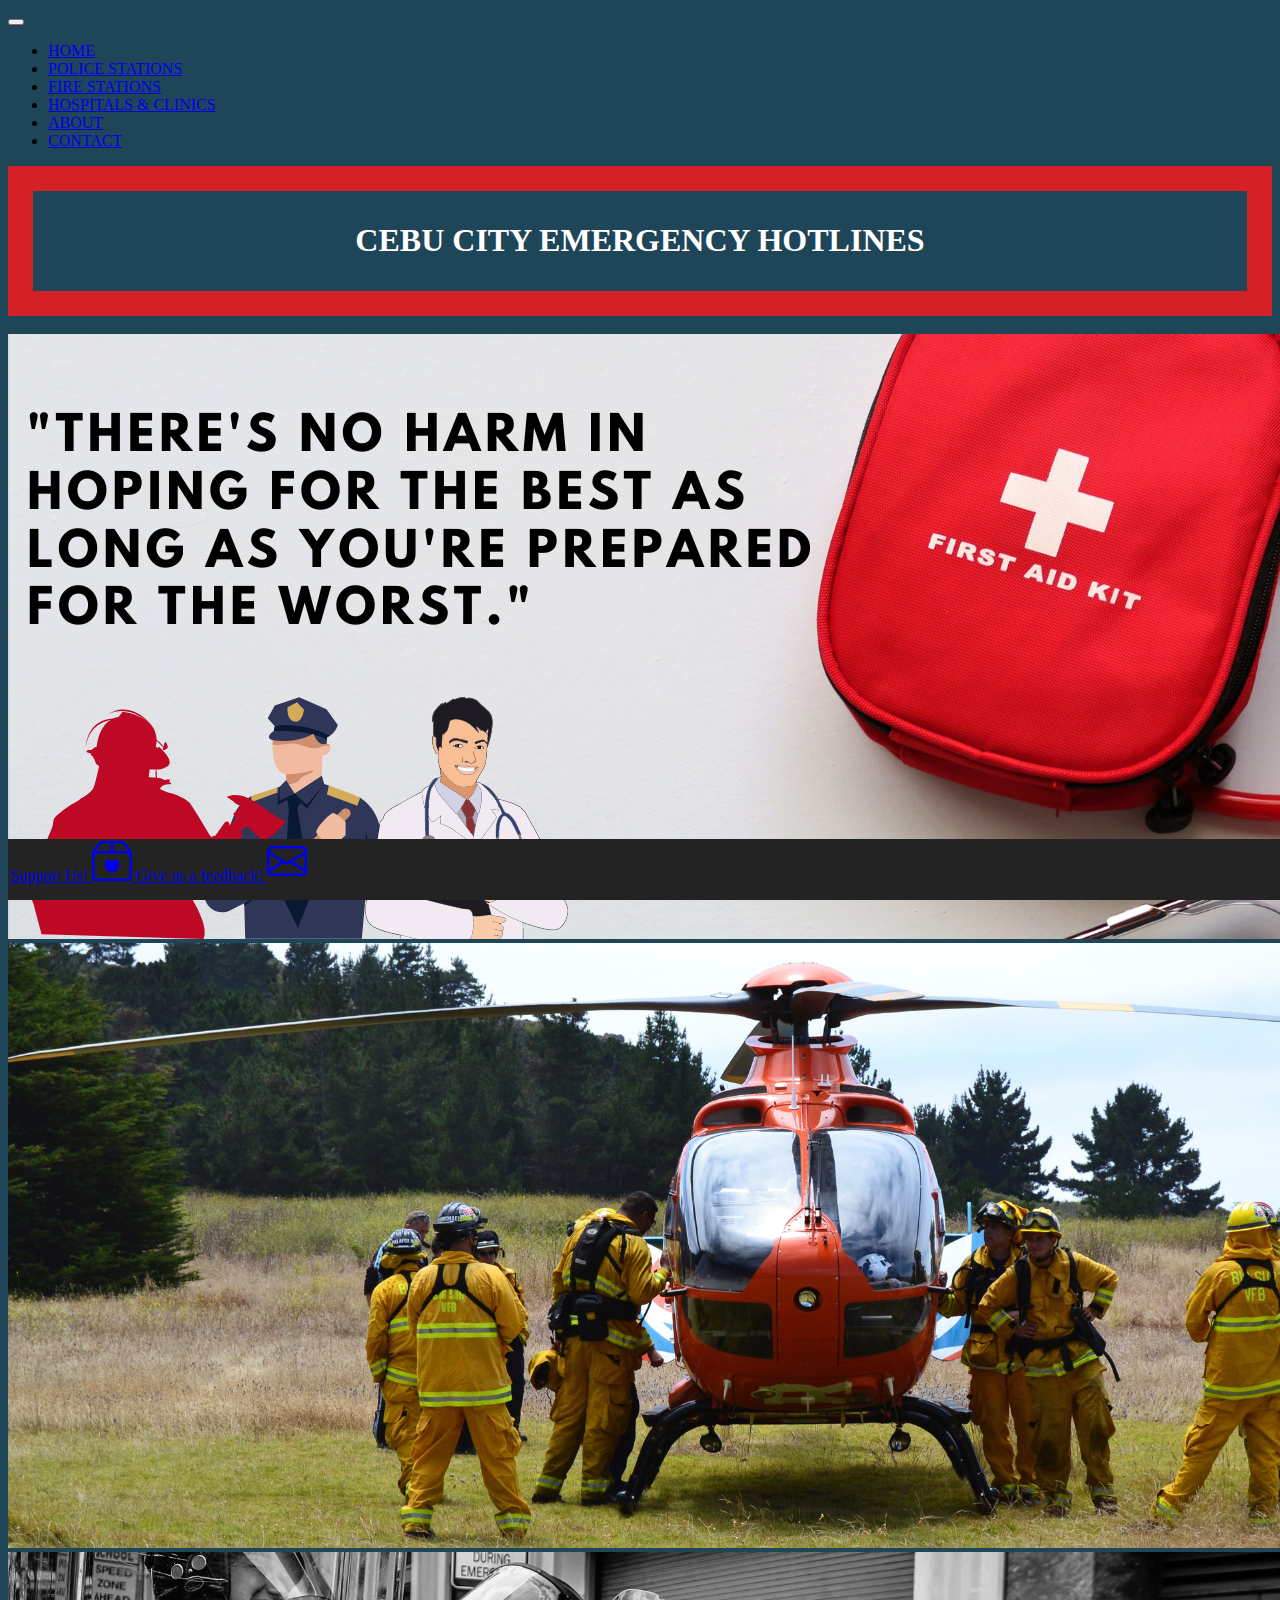
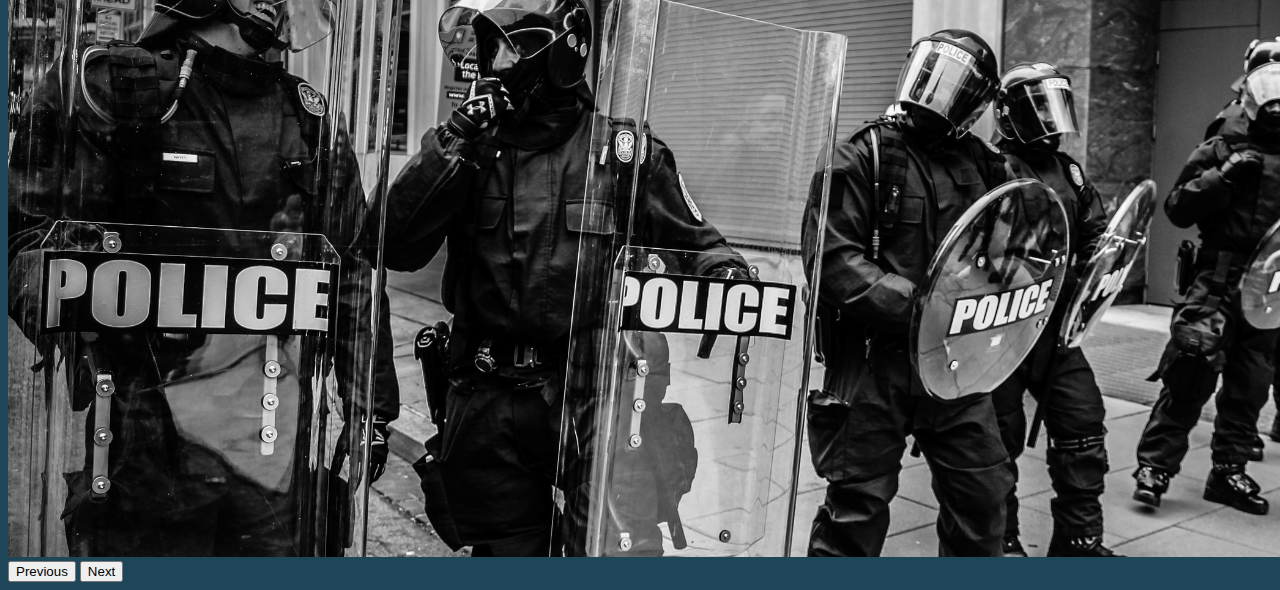
<file: index.html>
<!DOCtype html>
<!DOCTYPE html>
<html>
<head>
  <meta charset="utf-8">
  <meta name="viewport" content="width=device-width, initial-scale=1">
  <title> CCH | HOME </title>
  <link href="https://cdn.jsdelivr.net/npm/bootstrap@5.2.3/dist/css/bootstrap.min.css" rel="stylesheet" integrity="sha384-rbsA2VBKQhggwzxH7pPCaAqO46MgnOM80zW1RWuH61DGLwZJEdK2Kadq2F9CUG65" crossorigin="anonymous">
  <link rel="stylesheet" type="text/css" href="stylesheet.css">

  <link rel="stylesheet" href="https://fonts.googleapis.com/css2?family=Material+Symbols+Outlined:opsz,wght,FILL,GRAD@20..48,100..700,0..1,-50..200" />
  
  <link rel="stylesheet" href="https://cdn.jsdelivr.net/npm/bootstrap-icons@1.5.0/font/bootstrap-icons.css" />
</head>
 
<body id="bg">

  <nav class="navbar navbar-expand-lg navbar-dark bg-dark shadow-lg p-3 mb-5">
    <div class="container-fluid">
        <button class="navbar-toggler" type="button" data-bs-toggle="collapse" data-bs-target="#navbarTogglerDemo01" aria-controls="navbarTogglerDemo01" aria-expanded="false" aria-label="Toggle navigation">
            <span class="navbar-toggler-icon"></span>
        </button>
        <div class="collapse navbar-collapse" id="navbarTogglerDemo01">
            <ul class="navbar-nav me-auto mb-2 mb-lg-0">
                <li class="nav-item hover px-4">
                    <a class="nav-link active" href="index.html"> HOME </a>
                </li>
                <li class="nav-item hover px-4">
                 <a class="nav-link" href="pnp.html"> POLICE STATIONS </a>
             </li>
             <li class="nav-item hover px-4">
               <a class="nav-link" href="bfp.html"> FIRE STATIONS </a>
           </li>
           <li class="nav-item hover px-4">
            <a class="nav-link" href="hnc.html"> HOSPITALS & CLINICS </a>
        </li>
           <li class="nav-item hover px-4">
             <a class="nav-link" href="about.html"> ABOUT </a>
         </li>
         <li class="nav-item hover px-4">
           <a class="nav-link" href="cntct.html"> CONTACT </a>
       </li>
            </ul>
        </div>
    </div>
</nav>
  <div id="title">
    <h1 id="titletext">
    CEBU CITY EMERGENCY HOTLINES
    </h1>
  </div>

  <br>
<div id="carouselExampleInterval" class="carousel slide" data-bs-ride="carousel">
  <div class="carousel-inner">
    <div class="carousel-item active" data-bs-interval="3000">
      <img src="HOMEPAGE.png" class="d-block w-100" alt="EMERGENCY">
    </div>
    <div class="carousel-item" data-bs-interval="2000">
      <img src="HOMEPAGE1.png" class="d-block w-100" alt="EMERGENCY">
    </div>
    <div class="carousel-item" data-bs-interval="2000">
      <img src="HOMEPAGE2.png" class="d-block w-100" alt="EMERGENCY">
    </div>
  </div>
  <button class="carousel-control-prev" type="button" data-bs-target="#carouselExampleInterval" data-bs-slide="prev">
    <span class="carousel-control-prev-icon" aria-hidden="true"></span>
    <span class="visually-hidden">Previous</span>
  </button>
  <button class="carousel-control-next" type="button" data-bs-target="#carouselExampleInterval" data-bs-slide="next">
    <span class="carousel-control-next-icon" aria-hidden="true"></span>
    <span class="visually-hidden">Next</span>
  </button>
</div>





  <div class="footer">

    <a href="gcash.html" class="text-decoration-none float-end px-4 m-1">
        Support Us!
        <svg xmlns="http://www.w3.org/2000/svg" width="40" height="40" fill="currentColor" class="bi bi-box2-heart" viewBox="0 0 16 16">
<path d="M8 7.982C9.664 6.309 13.825 9.236 8 13 2.175 9.236 6.336 6.31 8 7.982Z"></path>
<path d="M3.75 0a1 1 0 0 0-.8.4L.1 4.2a.5.5 0 0 0-.1.3V15a1 1 0 0 0 1 1h14a1 1 0 0 0 1-1V4.5a.5.5 0 0 0-.1-.3L13.05.4a1 1 0 0 0-.8-.4h-8.5Zm0 1H7.5v3h-6l2.25-3ZM8.5 4V1h3.75l2.25 3h-6ZM15 5v10H1V5h14Z"></path>
</svg>
      </a>

      <a href="https://forms.gle/eanRGHxAZS2BTPE48" class="text-decoration-none float-end px-4 m-1">
        Give us a feedback!
      <svg xmlns="http://www.w3.org/2000/svg" width="40" height="40" fill="currentColor" class="bi bi-envelope" viewBox="0 0 16 16">
        <path d="M0 4a2 2 0 0 1 2-2h12a2 2 0 0 1 2 2v8a2 2 0 0 1-2 2H2a2 2 0 0 1-2-2V4Zm2-1a1 1 0 0 0-1 1v.217l7 4.2 7-4.2V4a1 1 0 0 0-1-1H2Zm13 2.383-4.708 2.825L15 11.105V5.383Zm-.034 6.876-5.64-3.471L8 9.583l-1.326-.795-5.64 3.47A1 1 0 0 0 2 13h12a1 1 0 0 0 .966-.741ZM1 11.105l4.708-2.897L1 5.383v5.722Z"/>
      </svg>
    </a>
  
</div>
  

 
<!-- JavaScript Bundle with Popper -->
<script src="https://cdn.jsdelivr.net/npm/bootstrap@5.2.3/dist/js/bootstrap.bundle.min.js" integrity="sha384-kenU1KFdBIe4zVF0s0G1M5b4hcpxyD9F7jL+jjXkk+Q2h455rYXK/7HAuoJl+0I4" crossorigin="anonymous"></script>
</body>
 
</html>
</file>
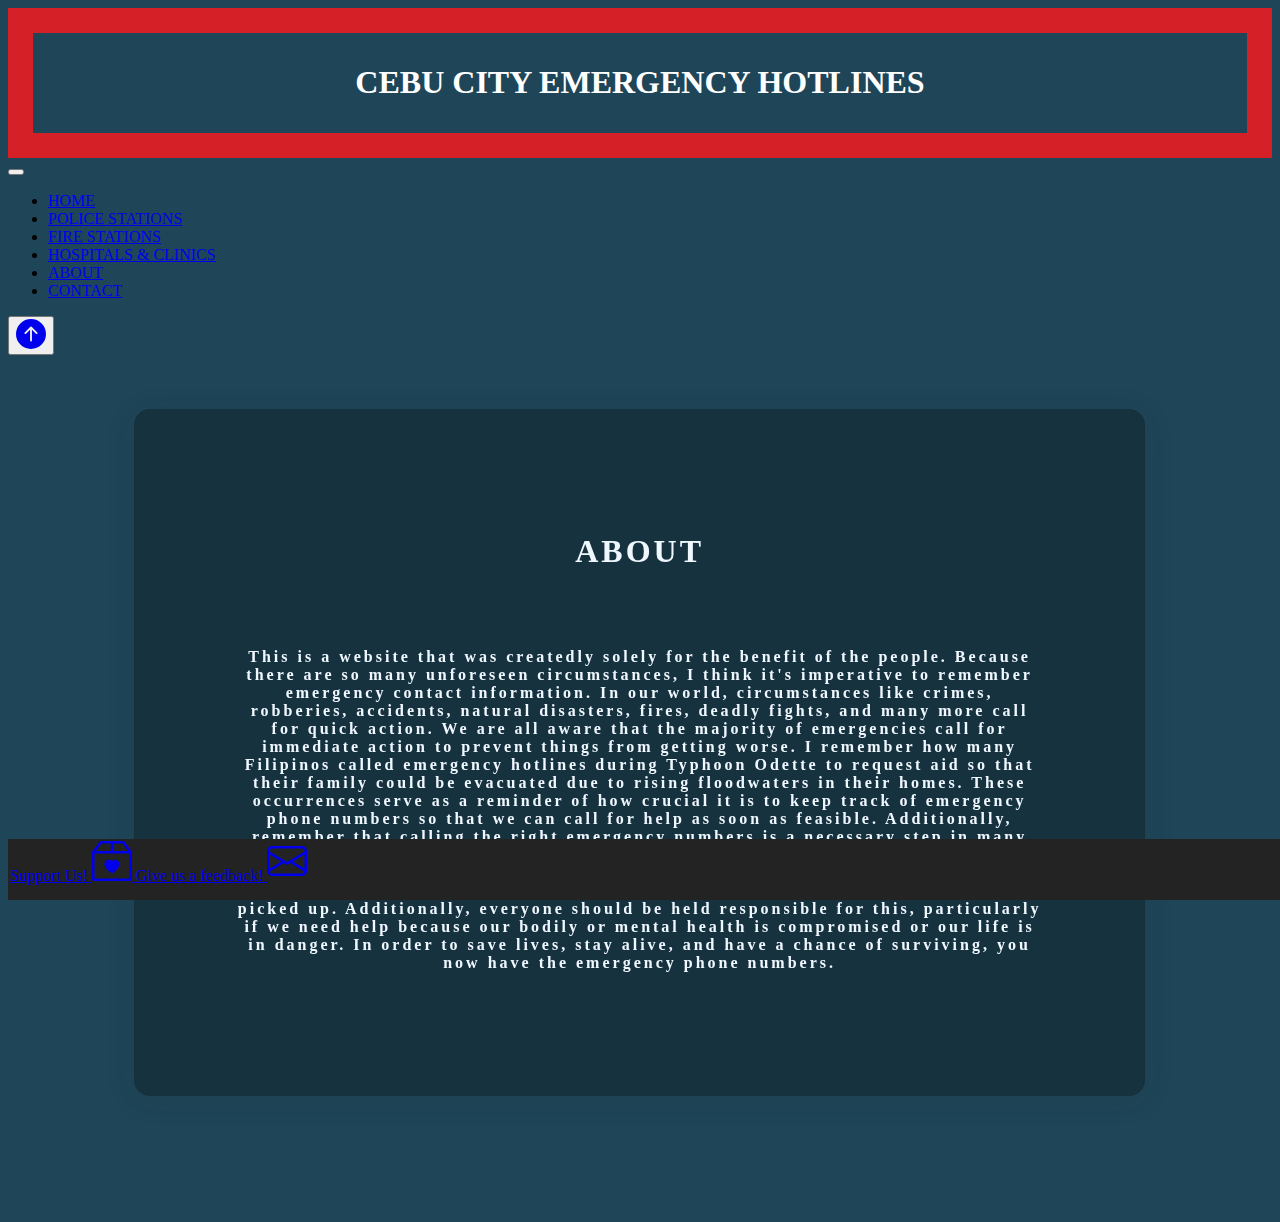
<file: about.html>
<!DOCtype html>
<!DOCTYPE html>
<html>
<head>
  <meta charset="utf-8">
  <meta name="viewport" content="width=device-width, initial-scale=1">
  <title> CCH | ABOUT </title>
  <link href="https://cdn.jsdelivr.net/npm/bootstrap@5.2.3/dist/css/bootstrap.min.css" rel="stylesheet" integrity="sha384-rbsA2VBKQhggwzxH7pPCaAqO46MgnOM80zW1RWuH61DGLwZJEdK2Kadq2F9CUG65" crossorigin="anonymous">
  <link rel="stylesheet" type="text/css" href="stylesheet.css">

  <link rel="stylesheet" href="https://fonts.googleapis.com/css2?family=Material+Symbols+Outlined:opsz,wght,FILL,GRAD@20..48,100..700,0..1,-50..200" />
  
  <link rel="stylesheet" href="https://cdn.jsdelivr.net/npm/bootstrap-icons@1.5.0/font/bootstrap-icons.css" />
</head>
 
<body id="bg">
 
  <div id="title">
    <h1 id="titletext">
    CEBU CITY EMERGENCY HOTLINES
    </h1>
  </div>
 
  <nav class="navbar navbar-expand-lg navbar-dark bg-dark shadow-lg p-3 mb-5">
    <div class="container-fluid">
        <button class="navbar-toggler" type="button" data-bs-toggle="collapse" data-bs-target="#navbarTogglerDemo01" aria-controls="navbarTogglerDemo01" aria-expanded="false" aria-label="Toggle navigation">
            <span class="navbar-toggler-icon"></span>
        </button>
        <div class="collapse navbar-collapse" id="navbarTogglerDemo01">
            <ul class="navbar-nav me-auto mb-2 mb-lg-0">
                <li class="nav-item hover px-4">
                    <a class="nav-link" href="index.html"> HOME </a>
                </li>
                <li class="nav-item hover px-4">
                 <a class="nav-link" href="pnp.html"> POLICE STATIONS </a>
             </li>
             <li class="nav-item hover px-4">
               <a class="nav-link" href="bfp.html"> FIRE STATIONS </a>
           </li>
           <li class="nav-item hover px-4">
            <a class="nav-link" href="hnc.html"> HOSPITALS & CLINICS </a>
        </li>
           <li class="nav-item hover px-4">
             <a class="nav-link active" href="about.html"> ABOUT </a>
         </li>
         <li class="nav-item hover px-4">
           <a class="nav-link" href="cntct.html"> CONTACT </a>
       </li>
            </ul>
        </div>
    </div>
</nav>
<div class="sticky-md-top px-4">
    
    <button type="button" class="btn btn-outline-secondary sticky-md-top float-end px-4 m-2"> <a href="#"> <svg xmlns="http://www.w3.org/2000/svg" width="30" height="30" fill="currentColor" class="bi bi-arrow-up-circle-fill" viewBox="0 0 16 16">
        <path d="M16 8A8 8 0 1 0 0 8a8 8 0 0 0 16 0zm-7.5 3.5a.5.5 0 0 1-1 0V5.707L5.354 7.854a.5.5 0 1 1-.708-.708l3-3a.5.5 0 0 1 .708 0l3 3a.5.5 0 0 1-.708.708L8.5 5.707V11.5z"/>
      </svg>  </a>  </button> 
     
</div>

<br>
<br>
<br>

<div class="borders">

    <div class="bodyofpnp">

    <h1 class="abouttitle"> ABOUT </h1>

    <br>
    <br>

    <h4 class="abouttext">
        This is a website that was createdly solely for the benefit of the people.
        Because there are so many unforeseen circumstances, I think it's imperative 
        to remember emergency contact information. In our world, circumstances like
        crimes, robberies, accidents, natural disasters, fires, deadly fights, and 
        many more call for quick action. We are all aware that the majority of emergencies 
        call for immediate action to prevent things from getting worse. I remember how many 
        Filipinos called emergency hotlines during Typhoon Odette to request aid so that their 
        family could be evacuated due to rising floodwaters in their homes. These occurrences 
        serve as a reminder of how crucial it is to keep track of emergency phone numbers so 
        that we can call for help as soon as feasible. Additionally, remember that calling the
        right emergency numbers is a necessary step in many emergency medical procedures, 
        including conducting Cardiopulmonary Resuscitation (CPR). It might one day save your
        life as well as the lives of others. One illustration is a phone that dials emergency
        services when the receiver is picked up. Additionally, everyone should be held 
        responsible for this, particularly if we need help because our bodily or mental 
        health is compromised or our life is in danger. In order to save lives, stay alive, 
        and have a chance of surviving, you now have the emergency phone numbers.
    </h4>


















</div>

</div>




  <div class="footer">

    <a href="gcash.html" class="text-decoration-none float-end px-4 m-1">
        Support Us!
        <svg xmlns="http://www.w3.org/2000/svg" width="40" height="40" fill="currentColor" class="bi bi-box2-heart" viewBox="0 0 16 16">
<path d="M8 7.982C9.664 6.309 13.825 9.236 8 13 2.175 9.236 6.336 6.31 8 7.982Z"></path>
<path d="M3.75 0a1 1 0 0 0-.8.4L.1 4.2a.5.5 0 0 0-.1.3V15a1 1 0 0 0 1 1h14a1 1 0 0 0 1-1V4.5a.5.5 0 0 0-.1-.3L13.05.4a1 1 0 0 0-.8-.4h-8.5Zm0 1H7.5v3h-6l2.25-3ZM8.5 4V1h3.75l2.25 3h-6ZM15 5v10H1V5h14Z"></path>
</svg>
      </a>
      <a href="https://forms.gle/eanRGHxAZS2BTPE48" class="text-decoration-none float-end px-4 m-1">
        Give us a feedback!
      <svg xmlns="http://www.w3.org/2000/svg" width="40" height="40" fill="currentColor" class="bi bi-envelope" viewBox="0 0 16 16">
        <path d="M0 4a2 2 0 0 1 2-2h12a2 2 0 0 1 2 2v8a2 2 0 0 1-2 2H2a2 2 0 0 1-2-2V4Zm2-1a1 1 0 0 0-1 1v.217l7 4.2 7-4.2V4a1 1 0 0 0-1-1H2Zm13 2.383-4.708 2.825L15 11.105V5.383Zm-.034 6.876-5.64-3.471L8 9.583l-1.326-.795-5.64 3.47A1 1 0 0 0 2 13h12a1 1 0 0 0 .966-.741ZM1 11.105l4.708-2.897L1 5.383v5.722Z"/>
      </svg>
    </a>
  
</div>
  

 
<!-- JavaScript Bundle with Popper -->
<script src="https://cdn.jsdelivr.net/npm/bootstrap@5.2.3/dist/js/bootstrap.bundle.min.js" integrity="sha384-kenU1KFdBIe4zVF0s0G1M5b4hcpxyD9F7jL+jjXkk+Q2h455rYXK/7HAuoJl+0I4" crossorigin="anonymous"></script>
</body>
 
</html>
</file>
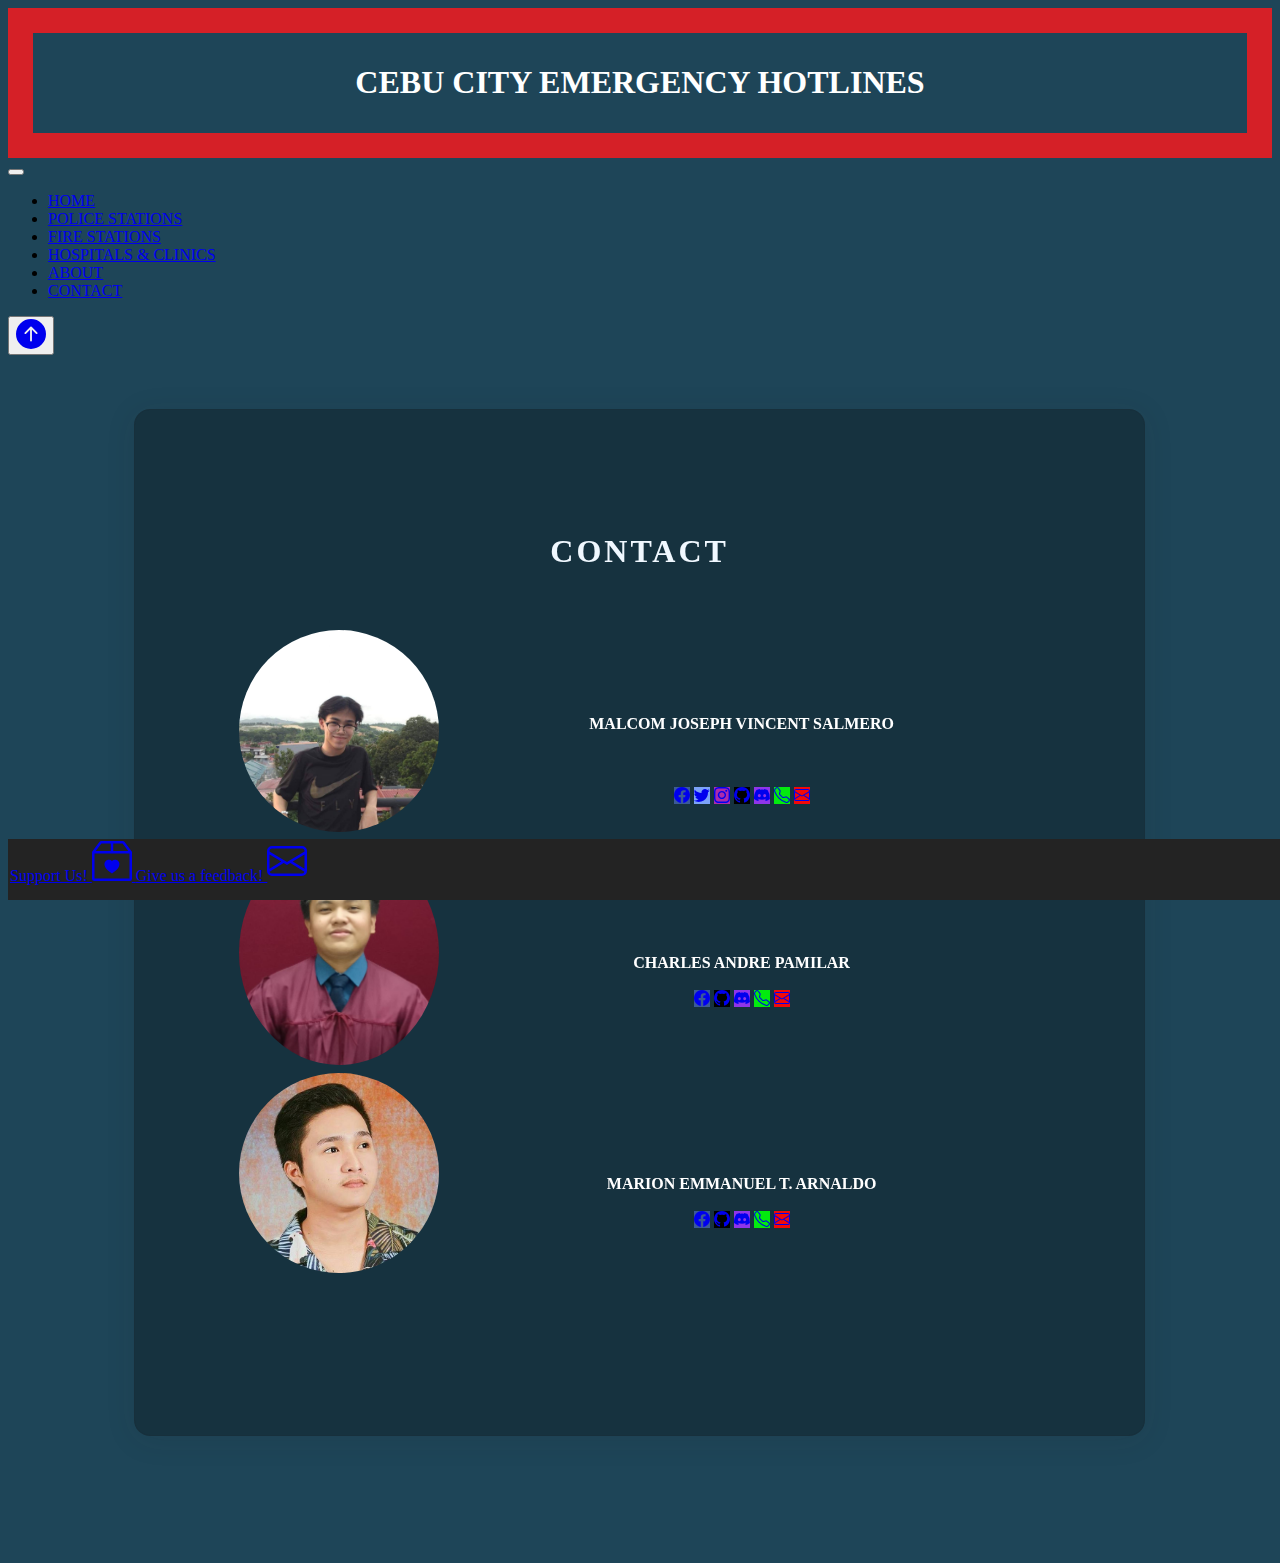
<file: cntct.html>
<!DOCtype html>
<!DOCTYPE html>
<html>
<head>
  <meta charset="utf-8">
  <meta name="viewport" content="width=device-width, initial-scale=1">
  <title> CCH | CONTACT </title>
  <link href="https://cdn.jsdelivr.net/npm/bootstrap@5.2.3/dist/css/bootstrap.min.css" rel="stylesheet" integrity="sha384-rbsA2VBKQhggwzxH7pPCaAqO46MgnOM80zW1RWuH61DGLwZJEdK2Kadq2F9CUG65" crossorigin="anonymous">
  <link rel="stylesheet" type="text/css" href="stylesheet.css">

  <link rel="stylesheet" href="https://fonts.googleapis.com/css2?family=Material+Symbols+Outlined:opsz,wght,FILL,GRAD@20..48,100..700,0..1,-50..200" />
  
  <link rel="stylesheet" href="https://cdn.jsdelivr.net/npm/bootstrap-icons@1.5.0/font/bootstrap-icons.css" />

  <link rel="stylesheet" href="https://cdn.jsdelivr.net/npm/bootstrap-icons@1.10.2/font/bootstrap-icons.css">
</head>
 
<body id="bg">
 
  <div id="title">
    <h1 id="titletext">
    CEBU CITY EMERGENCY HOTLINES
    </h1>
  </div>
 
  <nav class="navbar navbar-expand-lg navbar-dark bg-dark shadow-lg p-3 mb-5">
    <div class="container-fluid">
        <button class="navbar-toggler" type="button" data-bs-toggle="collapse" data-bs-target="#navbarTogglerDemo01" aria-controls="navbarTogglerDemo01" aria-expanded="false" aria-label="Toggle navigation">
            <span class="navbar-toggler-icon"></span>
        </button>
        <div class="collapse navbar-collapse" id="navbarTogglerDemo01">
            <ul class="navbar-nav me-auto mb-2 mb-lg-0">
                <li class="nav-item hover px-4">
                    <a class="nav-link" href="index.html"> HOME </a>
                </li>
                <li class="nav-item hover px-4">
                 <a class="nav-link" href="pnp.html"> POLICE STATIONS </a>
             </li>
             <li class="nav-item hover px-4">
               <a class="nav-link" href="bfp.html"> FIRE STATIONS </a>
           </li>
           <li class="nav-item hover px-4">
            <a class="nav-link" href="hnc.html"> HOSPITALS & CLINICS </a>
        </li>
           <li class="nav-item hover px-4">
             <a class="nav-link" href="about.html"> ABOUT </a>
         </li>
         <li class="nav-item hover px-4">
           <a class="nav-link active" href="cntct.html"> CONTACT </a>
       </li>
            </ul>
        </div>
    </div>
</nav>
<div class="sticky-md-top px-4">
    
    <button type="button" class="btn btn-outline-secondary sticky-md-top float-end px-4 m-2"> <a href="#"> <svg xmlns="http://www.w3.org/2000/svg" width="30" height="30" fill="currentColor" class="bi bi-arrow-up-circle-fill" viewBox="0 0 16 16">
        <path d="M16 8A8 8 0 1 0 0 8a8 8 0 0 0 16 0zm-7.5 3.5a.5.5 0 0 1-1 0V5.707L5.354 7.854a.5.5 0 1 1-.708-.708l3-3a.5.5 0 0 1 .708 0l3 3a.5.5 0 0 1-.708.708L8.5 5.707V11.5z"/>
      </svg>  </a>  </button> 
     
</div>

<br>
<br>
<br>

<div class="borders">

    <div class="bodyofpnp">

    <h1 class="abouttitle"> CONTACT </h1>

    <br>
    <br>

    <table class="table2">
        <tr>
        <th class="sizepics">
            <img src="malcom.jpg" alt="MALCOM JOSEPH VINCENT SALMERO" class="pics">
        </th>
        <th class="info">
            <br>
            <br>
            <br>
            MALCOM JOSEPH VINCENT SALMERO <br>  <br>  <br>  <br>

            <a class="btn btn-primary m-3" style="background-color: #3b5998;" href="https://www.facebook.com/profile.php?id=100079462729117" role="button"
            ><i class="bi bi-facebook"></i></a>
          
            <a class="btn btn-primary m-3" style="background-color: #7ba2f8;" href="https://twitter.com/nawngnimohaha" role="button"
            ><i class="bi bi-twitter"></i></a>
          
            <a class="btn btn-primary m-3" style="background-color: #ac2bac;" href="https://www.instagram.com/zzzaides/" role="button"
            ><i class="bi bi-instagram"></i></a>
          
            <a class="btn btn-primary m-3" style="background-color: #000;" href="https://github.com/zaides12/SALMEROFINAL.git" role="button"
            ><i  class="bi bi-github"></i></a>
          
            <a class="btn btn-primary m-3" style="background-color: #8f35e9;" href="discordapp.com/users/374246886535725057" role="button"
            ><i  class="bi bi-discord"></i></a>
          
            <a class="btn btn-primary m-3" style="background-color: #03ea0f;" href=telto:"09192182645" role="button"
            ><i  class="bi bi-telephone"></i></a>

            <a class="btn btn-primary m-3" style="background-color: #f10909;" href=mailto:"salmeromalcomeduc@gmail.com" role="button"
            ><i  class="bi bi-envelope"></i></a>
        </th>
    </tr>
    <tr>
        <th class="sizepics">
            <img src="charles.jpg" alt="CHARLES PAMILAR" class="pics">
        </th>
        <th class="info">
            <br>
            <br>
            <br>
            CHARLES ANDRE PAMILAR <br> <br>

            <a class="btn btn-primary m-3" style="background-color: #3b5998;" href="https://www.facebook.com/johnroy.pamilar?mibextid=ZbWKwL" role="button"
            ><i class="bi bi-facebook"></i></a>
   
            <a class="btn btn-primary m-3" style="background-color: #000;" href="https://github.com/zaides12/SALMEROFINAL.git" role="button"
            ><i  class="bi bi-github"></i></a>
          
            <a class="btn btn-primary m-3" style="background-color: #8f35e9;" href="discordapp.com/users/1011933511118233680" role="button"
            ><i  class="bi bi-discord"></i></a>
          
            <a class="btn btn-primary m-3" style="background-color: #03ea0f;" href=telto:"09455997266" role="button"
            ><i  class="bi bi-telephone"></i></a>

            <a class="btn btn-primary m-3" style="background-color: #f10909;" href=mailto:"charlehan16@gmail.com" role="button"
            ><i  class="bi bi-envelope"></i></a>
        </th>
    </tr>
    <tr>
        <th class="sizepics">
            <img src="marion.jpg" alt="MARION ARNALDO" class="pics">
        </th>
        <th class="info">
            <br>
            <br>
            <br>
            MARION EMMANUEL T. ARNALDO <br> <br>

            <a class="btn btn-primary m-3" style="background-color: #3b5998;" href="https://www.facebook.com/miraclearnaldo/" role="button"
            ><i class="bi bi-facebook"></i></a>
   
            <a class="btn btn-primary m-3" style="background-color: #000;" href="https://l.facebook.com/l.php?u=https%3A%2F%2Fprofessional115.github.io%2FBoostrap.Arnaldo%2Findex.html%3Ffbclid%3DIwAR0E0X39SBHfLXd8vIu5lPFiZDxd4qyhAAXVnY9pI01I91gipFMXBaPFWvA&h=AT00GL_BC3q-5-Qo9p36BQlYBYd12yXselFn0BuQGLlXEXGgTCuhbdOKBF8wyZlUfsGNY9OqRw8PPinM-ZLoXJxOaO12nfpLgNcP1uM8jd5izegbtuSlJBPOD-JCh61rO3uvxxYdyF38qhgYumBsaw" role="button"
            ><i  class="bi bi-github"></i></a>
          
            <a class="btn btn-primary m-3" style="background-color: #8f35e9;" href="discordapp.com/users/624611302421168130" role="button"
            ><i  class="bi bi-discord"></i></a>
          
            <a class="btn btn-primary m-3" style="background-color: #03ea0f;" href=telto:"09311902519" role="button"
            ><i  class="bi bi-telephone"></i></a>

            <a class="btn btn-primary m-3" style="background-color: #f10909;" href=mailto:"miraclearnaldo1438@gmail.com" role="button"
            ><i  class="bi bi-envelope"></i></a>
        </th>
    </tr>
   
        
   

</table>

<br>
<br>
<br>












</div>

</div>




  <div class="footer">

    <a href="gcash.html" class="text-decoration-none float-end px-4 m-1">
        Support Us!
        <svg xmlns="http://www.w3.org/2000/svg" width="40" height="40" fill="currentColor" class="bi bi-box2-heart" viewBox="0 0 16 16">
<path d="M8 7.982C9.664 6.309 13.825 9.236 8 13 2.175 9.236 6.336 6.31 8 7.982Z"></path>
<path d="M3.75 0a1 1 0 0 0-.8.4L.1 4.2a.5.5 0 0 0-.1.3V15a1 1 0 0 0 1 1h14a1 1 0 0 0 1-1V4.5a.5.5 0 0 0-.1-.3L13.05.4a1 1 0 0 0-.8-.4h-8.5Zm0 1H7.5v3h-6l2.25-3ZM8.5 4V1h3.75l2.25 3h-6ZM15 5v10H1V5h14Z"></path>
</svg>
      </a>
      <a href="https://forms.gle/eanRGHxAZS2BTPE48" class="text-decoration-none float-end px-4 m-1">
        Give us a feedback!
      <svg xmlns="http://www.w3.org/2000/svg" width="40" height="40" fill="currentColor" class="bi bi-envelope" viewBox="0 0 16 16">
        <path d="M0 4a2 2 0 0 1 2-2h12a2 2 0 0 1 2 2v8a2 2 0 0 1-2 2H2a2 2 0 0 1-2-2V4Zm2-1a1 1 0 0 0-1 1v.217l7 4.2 7-4.2V4a1 1 0 0 0-1-1H2Zm13 2.383-4.708 2.825L15 11.105V5.383Zm-.034 6.876-5.64-3.471L8 9.583l-1.326-.795-5.64 3.47A1 1 0 0 0 2 13h12a1 1 0 0 0 .966-.741ZM1 11.105l4.708-2.897L1 5.383v5.722Z"/>
      </svg>
    </a>
  
</div>
  

 
<!-- JavaScript Bundle with Popper -->
<script src="https://cdn.jsdelivr.net/npm/bootstrap@5.2.3/dist/js/bootstrap.bundle.min.js" integrity="sha384-kenU1KFdBIe4zVF0s0G1M5b4hcpxyD9F7jL+jjXkk+Q2h455rYXK/7HAuoJl+0I4" crossorigin="anonymous"></script>
</body>
 
</html>
</file>
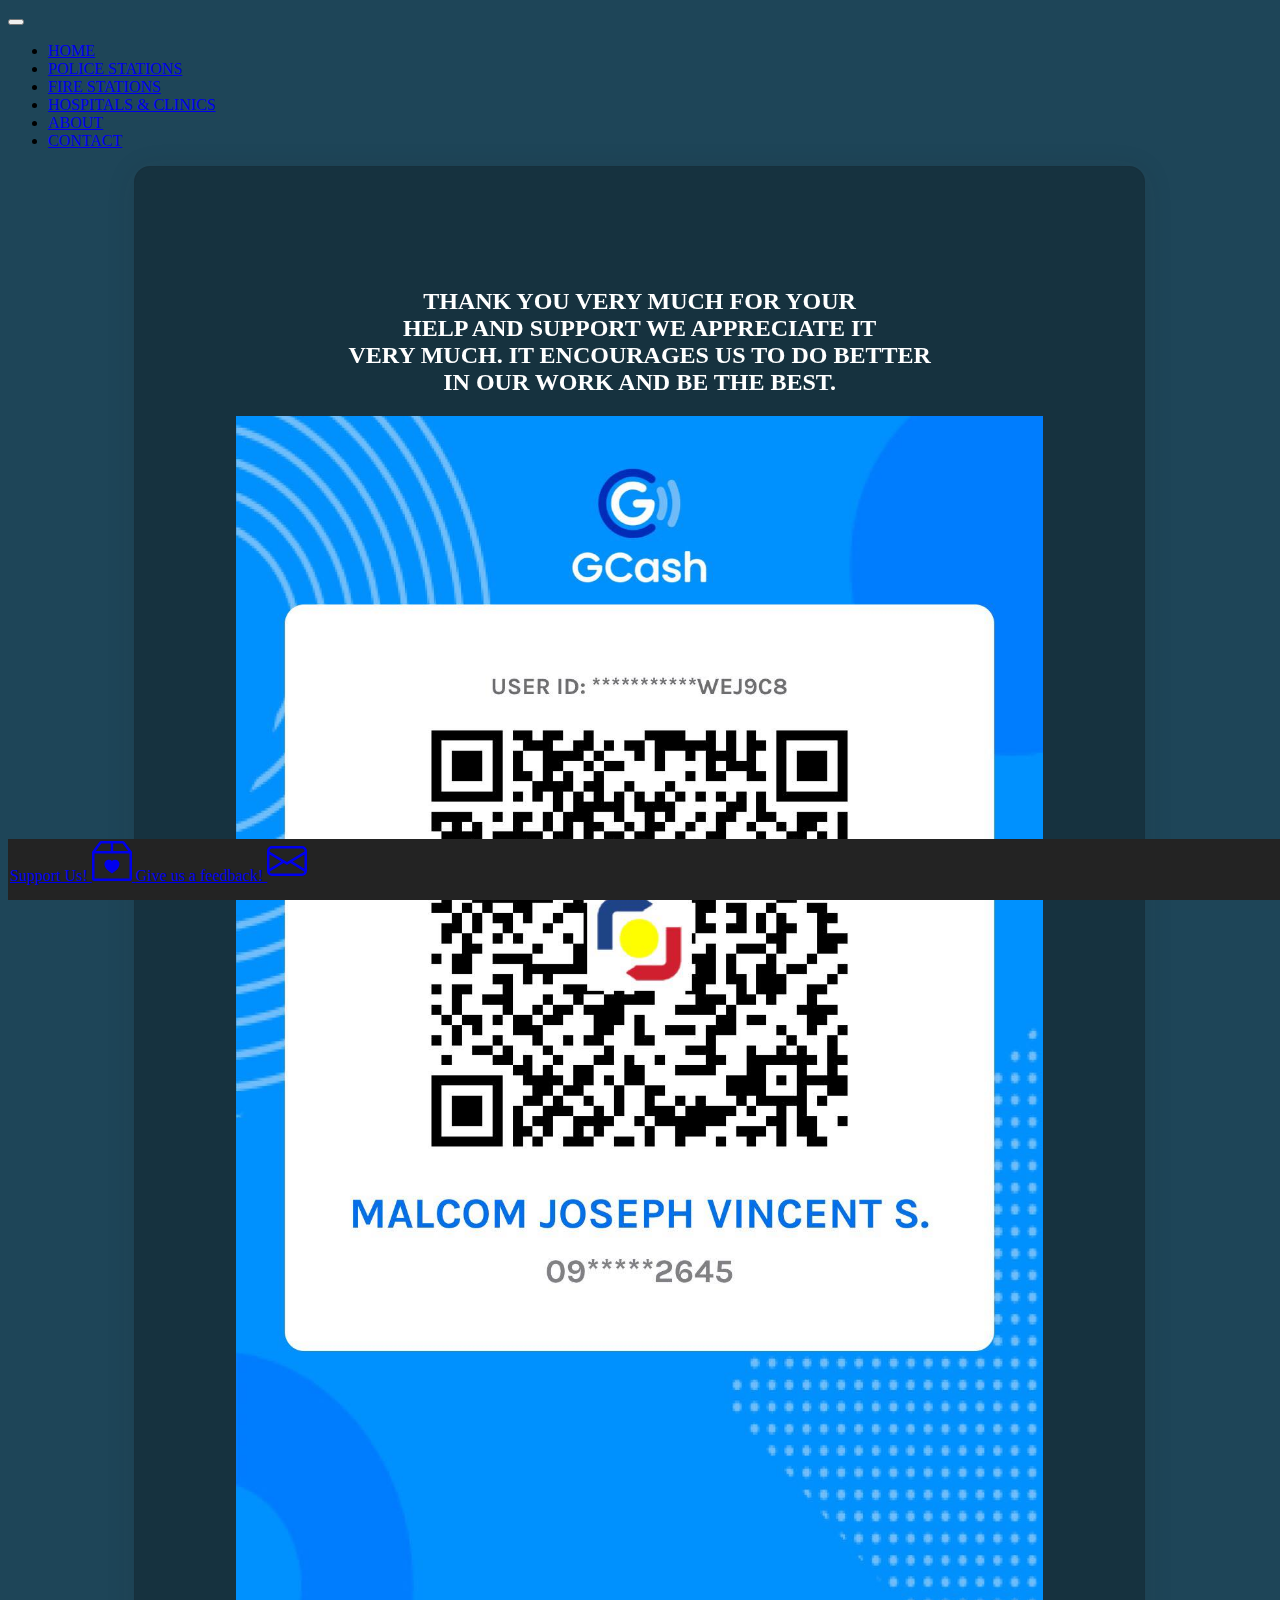
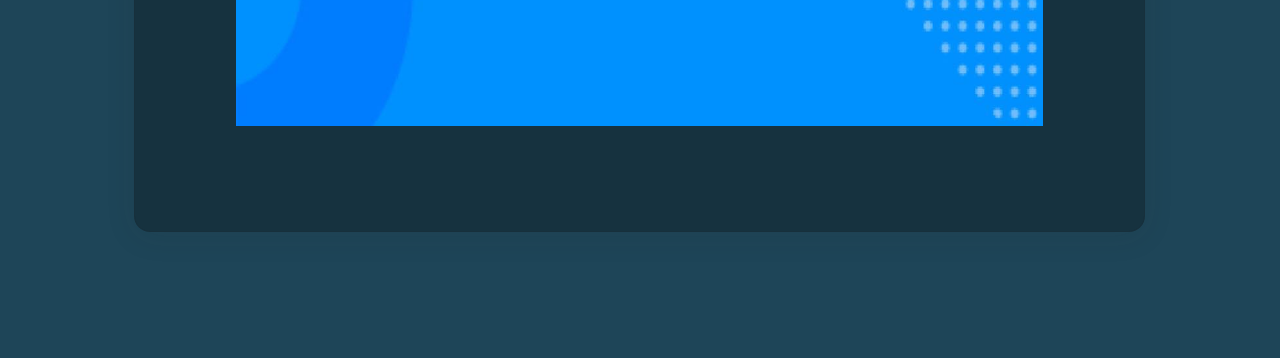
<file: gcash.html>
<!DOCtype html>
<!DOCTYPE html>
<html>
<head>
  <meta charset="utf-8">
  <meta name="viewport" content="width=device-width, initial-scale=1">
  <title> CCH | DONATIONS </title>
  <link href="https://cdn.jsdelivr.net/npm/bootstrap@5.2.3/dist/css/bootstrap.min.css" rel="stylesheet" integrity="sha384-rbsA2VBKQhggwzxH7pPCaAqO46MgnOM80zW1RWuH61DGLwZJEdK2Kadq2F9CUG65" crossorigin="anonymous">
  <link rel="stylesheet" type="text/css" href="stylesheet.css">

  <link rel="stylesheet" href="https://fonts.googleapis.com/css2?family=Material+Symbols+Outlined:opsz,wght,FILL,GRAD@20..48,100..700,0..1,-50..200" />
  
  <link rel="stylesheet" href="https://cdn.jsdelivr.net/npm/bootstrap-icons@1.5.0/font/bootstrap-icons.css" />
</head>
 
<body id="bg">

    <nav class="navbar navbar-expand-lg navbar-dark bg-dark shadow-lg p-3 mb-5">
        <div class="container-fluid">
            <button class="navbar-toggler" type="button" data-bs-toggle="collapse" data-bs-target="#navbarTogglerDemo01" aria-controls="navbarTogglerDemo01" aria-expanded="false" aria-label="Toggle navigation">
                <span class="navbar-toggler-icon"></span>
            </button>
            <div class="collapse navbar-collapse" id="navbarTogglerDemo01">
                <ul class="navbar-nav me-auto mb-2 mb-lg-0">
                    <li class="nav-item hover px-4">
                        <a class="nav-link" href="index.html"> HOME </a>
                    </li>
                    <li class="nav-item hover px-4">
                     <a class="nav-link" href="pnp.html"> POLICE STATIONS </a>
                 </li>
                 <li class="nav-item hover px-4">
                   <a class="nav-link" href="bfp.html"> FIRE STATIONS </a>
               </li>
               <li class="nav-item hover px-4">
                <a class="nav-link" href="hnc.html"> HOSPITALS & CLINICS </a>
            </li>
               <li class="nav-item hover px-4">
                 <a class="nav-link" href="about.html"> ABOUT </a>
             </li>
             <li class="nav-item hover px-4">
               <a class="nav-link" href="cntct.html"> CONTACT </a>
           </li>
                </ul>
            </div>
        </div>
    </nav>

    <div class="borders">

      <div class="bodyofpnp">



    <div><h2 class="righttext"> THANK YOU VERY MUCH FOR YOUR  <br> HELP AND SUPPORT WE APPRECIATE IT  <br> VERY MUCH. IT ENCOURAGES US TO DO BETTER  <br> IN OUR WORK AND BE THE BEST.</h2></div>


      <img src="gcash.jpg" alt="GCASH" class="gcash">
    </div>



      </div>



</div>

  <div class="footer">


    <a href="gcash.html" class="text-decoration-none float-end px-4 m-1">
        Support Us!
        <svg xmlns="http://www.w3.org/2000/svg" width="40" height="40" fill="currentColor" class="bi bi-box2-heart" viewBox="0 0 16 16">
<path d="M8 7.982C9.664 6.309 13.825 9.236 8 13 2.175 9.236 6.336 6.31 8 7.982Z"></path>
<path d="M3.75 0a1 1 0 0 0-.8.4L.1 4.2a.5.5 0 0 0-.1.3V15a1 1 0 0 0 1 1h14a1 1 0 0 0 1-1V4.5a.5.5 0 0 0-.1-.3L13.05.4a1 1 0 0 0-.8-.4h-8.5Zm0 1H7.5v3h-6l2.25-3ZM8.5 4V1h3.75l2.25 3h-6ZM15 5v10H1V5h14Z"></path>
</svg>
      </a>

      <a href="https://forms.gle/eanRGHxAZS2BTPE48" class="text-decoration-none float-end px-4 m-1">
        Give us a feedback!
      <svg xmlns="http://www.w3.org/2000/svg" width="40" height="40" fill="currentColor" class="bi bi-envelope" viewBox="0 0 16 16">
        <path d="M0 4a2 2 0 0 1 2-2h12a2 2 0 0 1 2 2v8a2 2 0 0 1-2 2H2a2 2 0 0 1-2-2V4Zm2-1a1 1 0 0 0-1 1v.217l7 4.2 7-4.2V4a1 1 0 0 0-1-1H2Zm13 2.383-4.708 2.825L15 11.105V5.383Zm-.034 6.876-5.64-3.471L8 9.583l-1.326-.795-5.64 3.47A1 1 0 0 0 2 13h12a1 1 0 0 0 .966-.741ZM1 11.105l4.708-2.897L1 5.383v5.722Z"/>
      </svg>
    </a>
  
</div>
  

 
<!-- JavaScript Bundle with Popper -->
<script src="https://cdn.jsdelivr.net/npm/bootstrap@5.2.3/dist/js/bootstrap.bundle.min.js" integrity="sha384-kenU1KFdBIe4zVF0s0G1M5b4hcpxyD9F7jL+jjXkk+Q2h455rYXK/7HAuoJl+0I4" crossorigin="anonymous"></script>
</body>
 
</html>
</file>
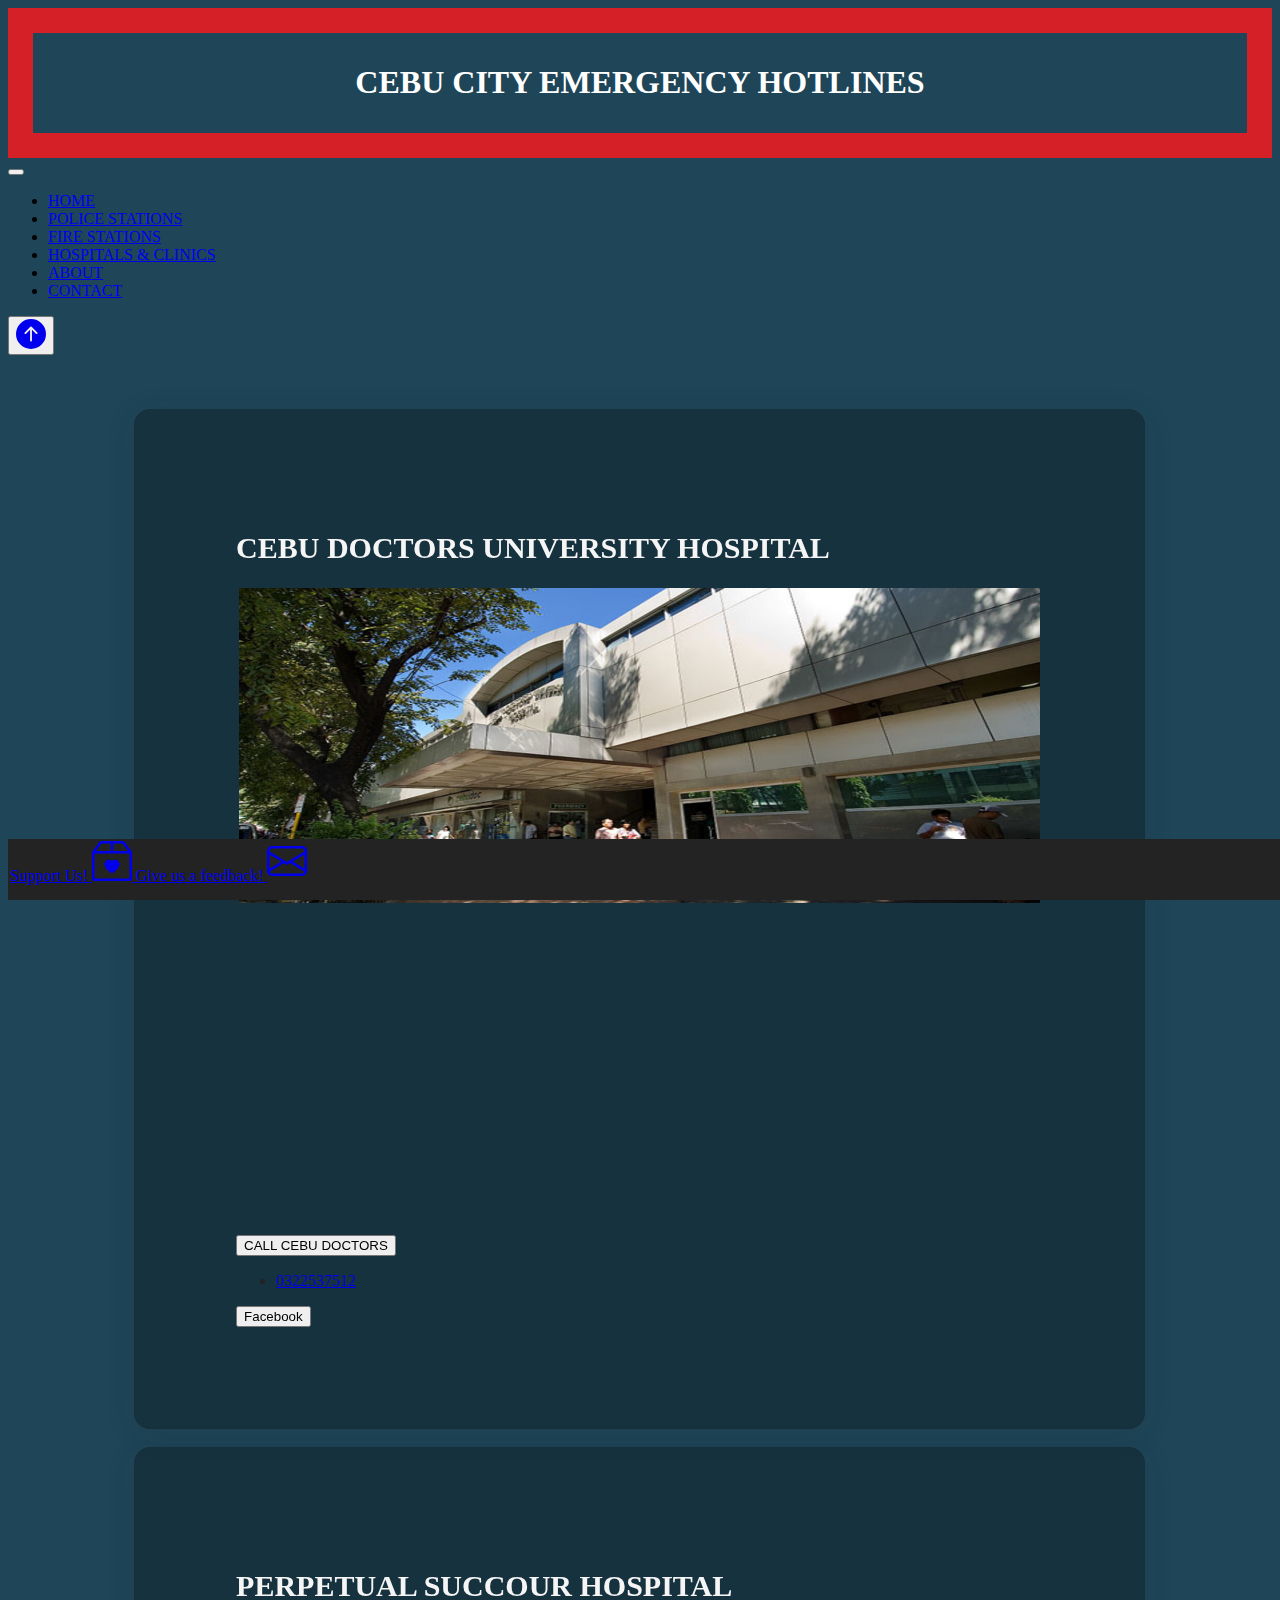
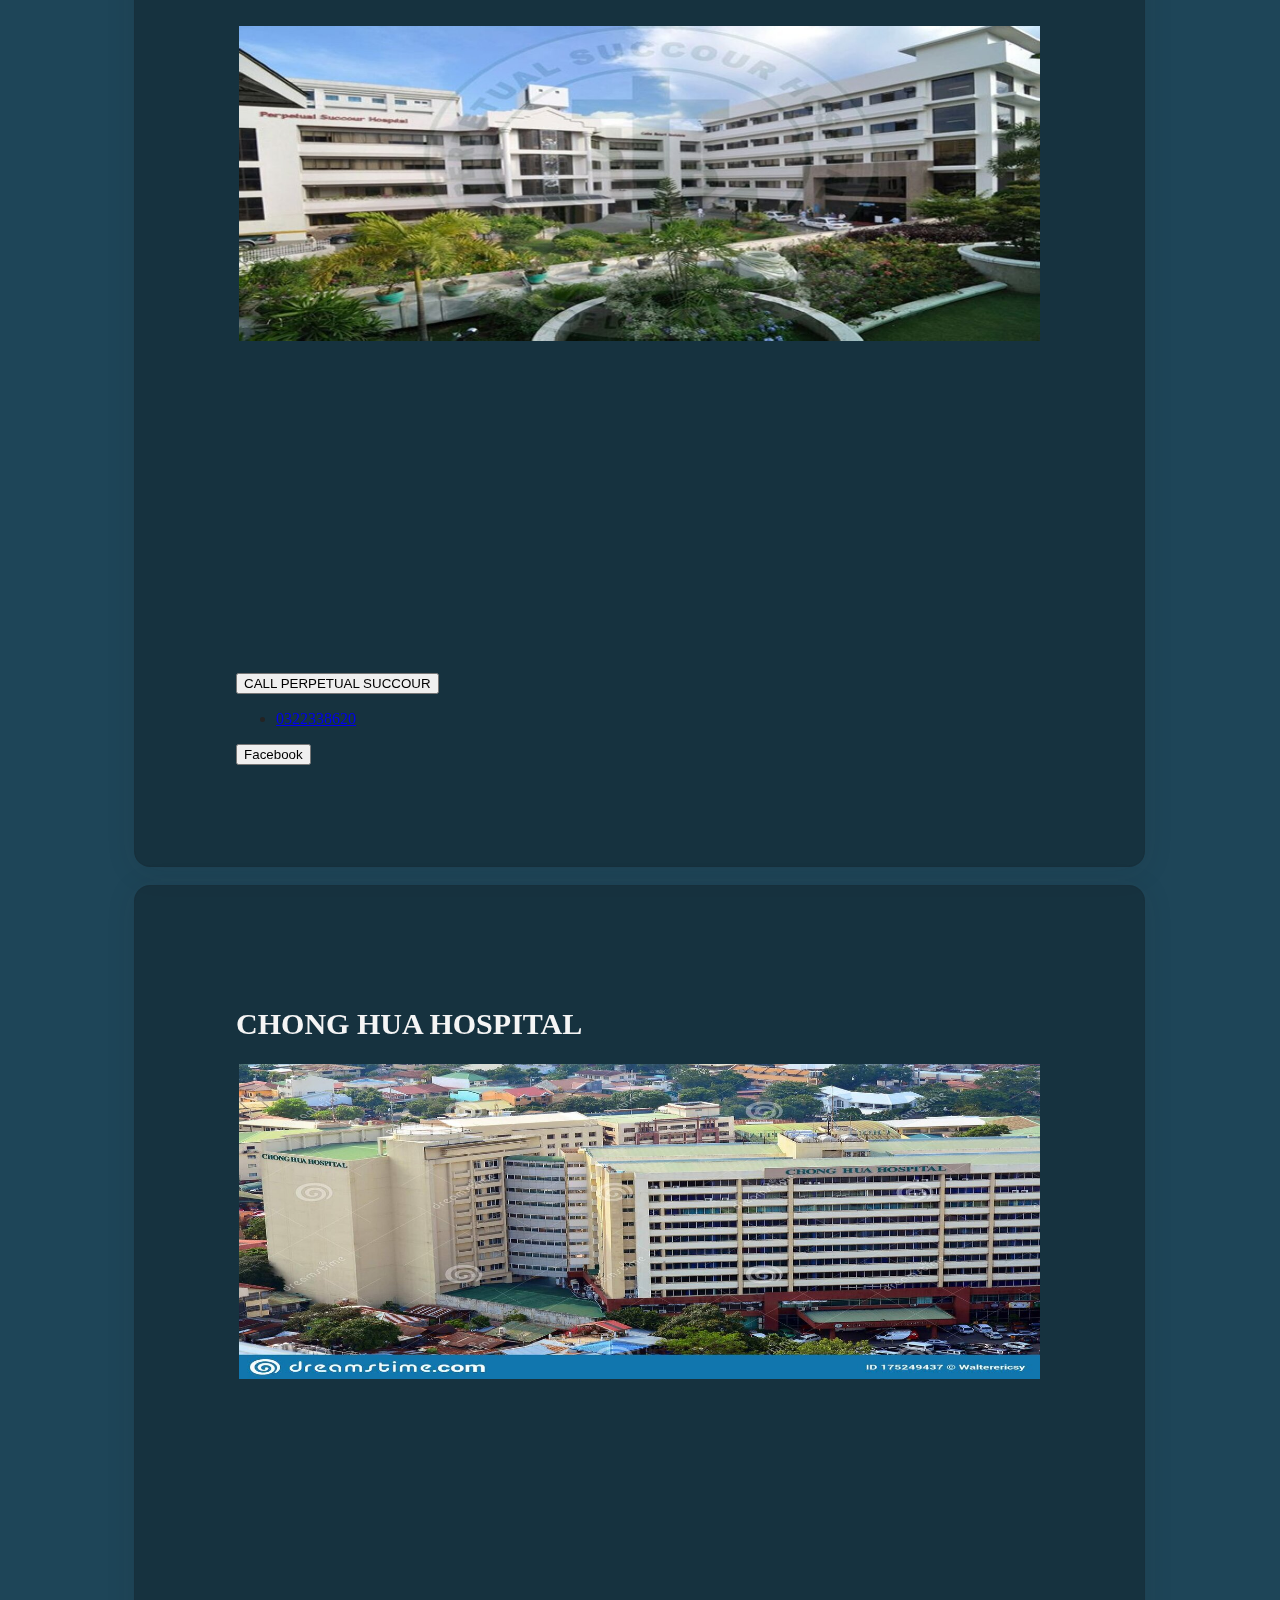
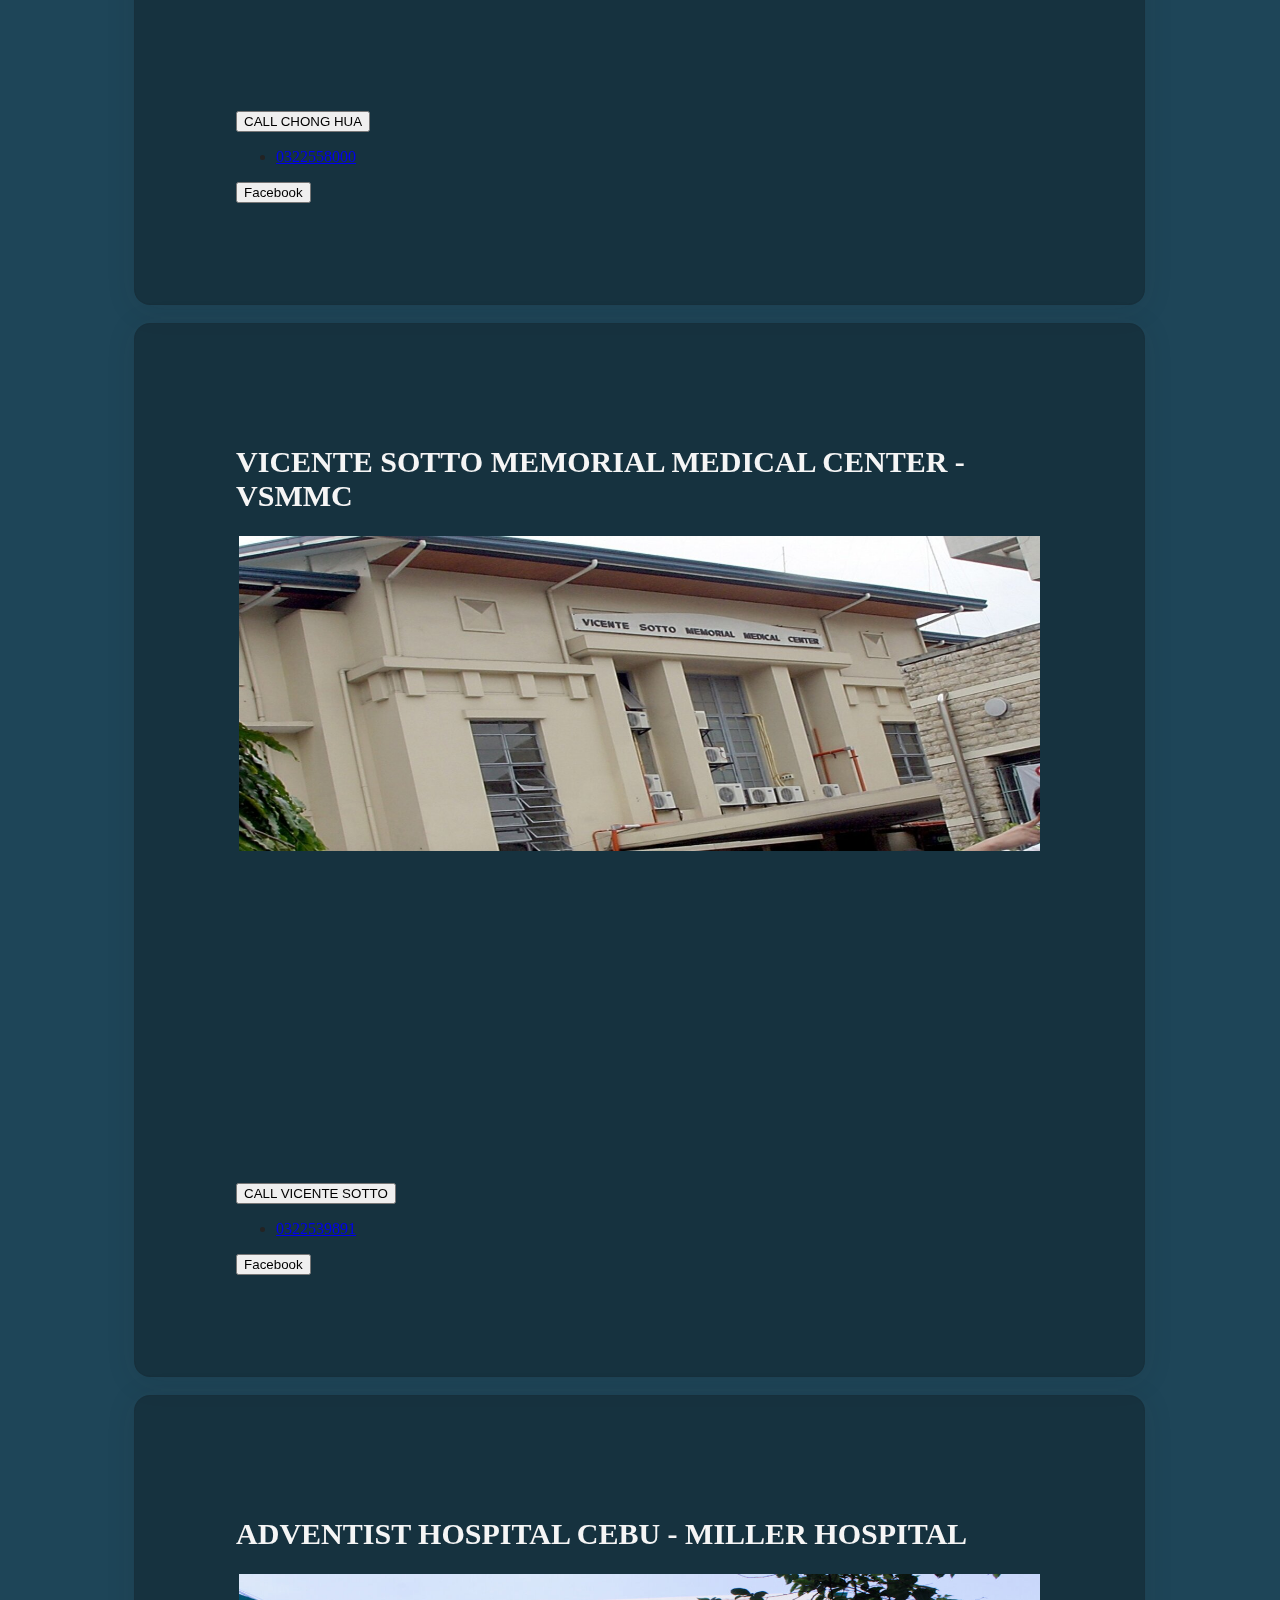
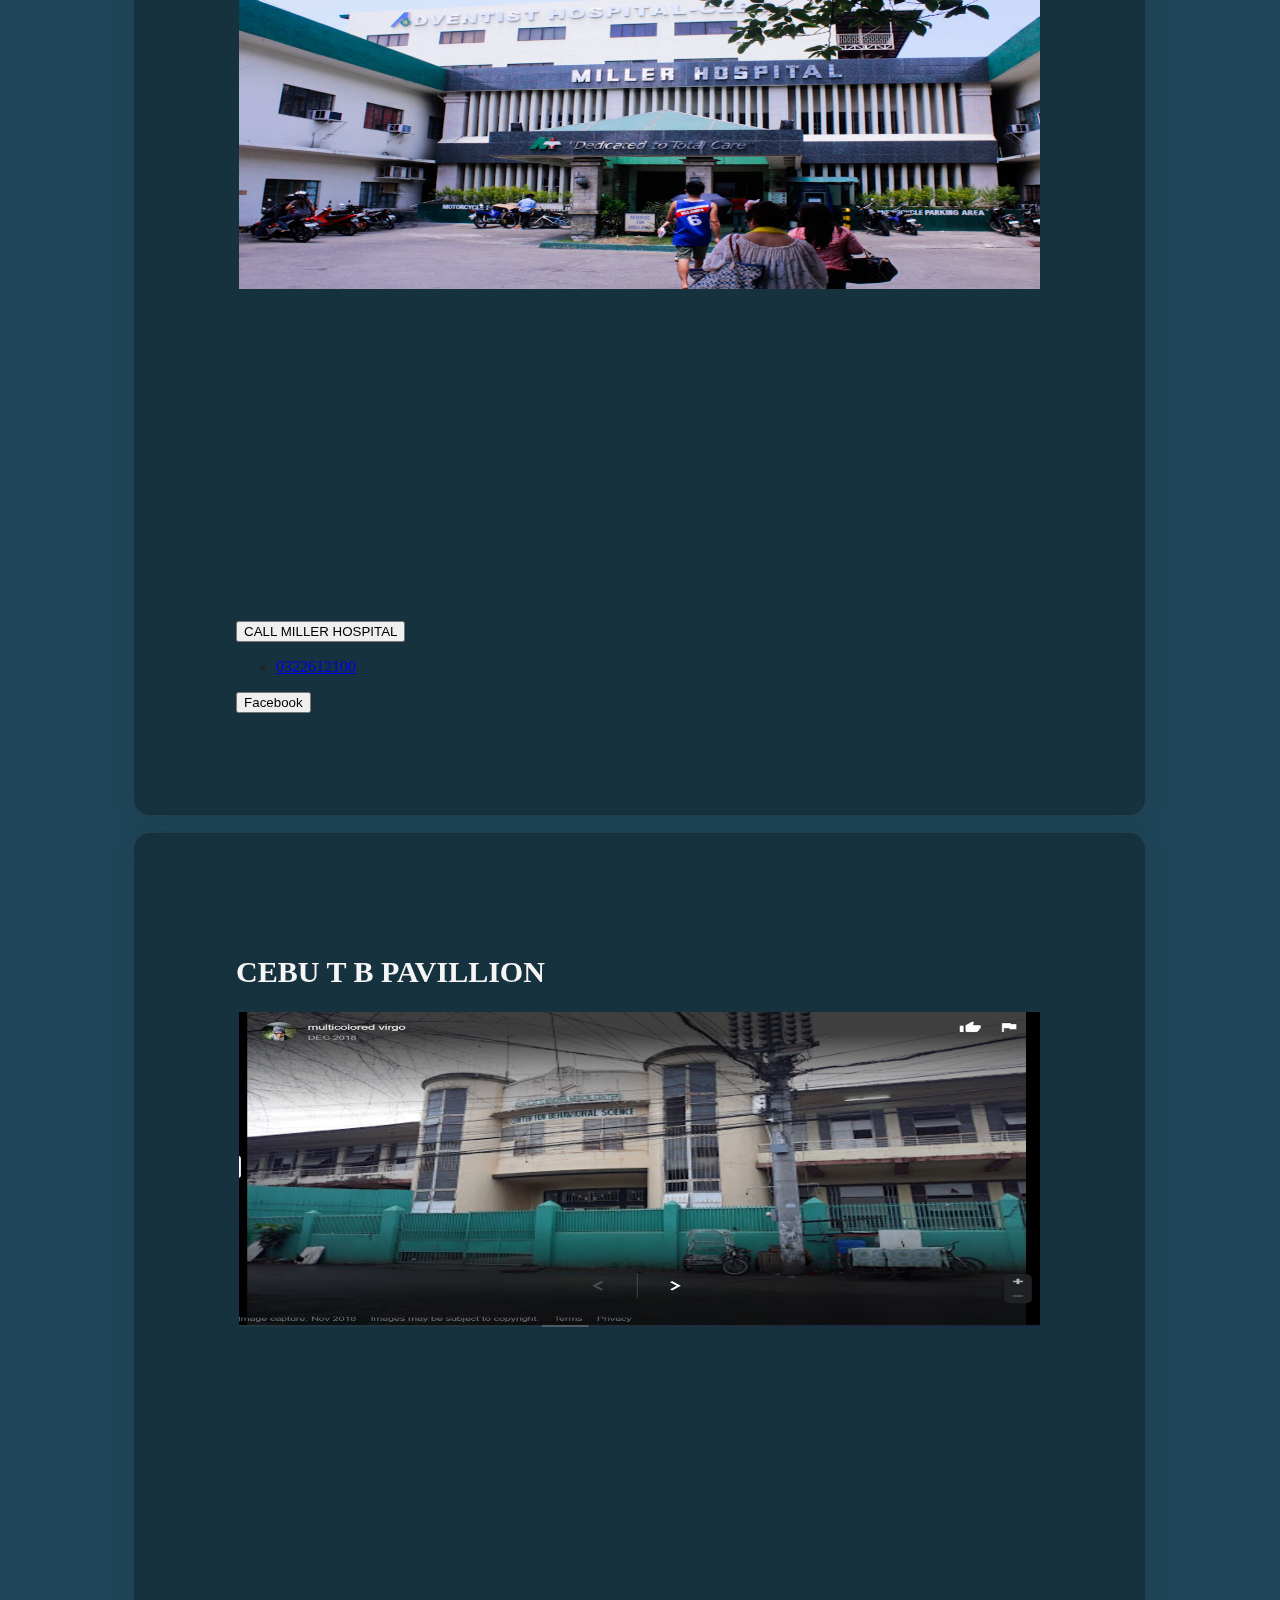
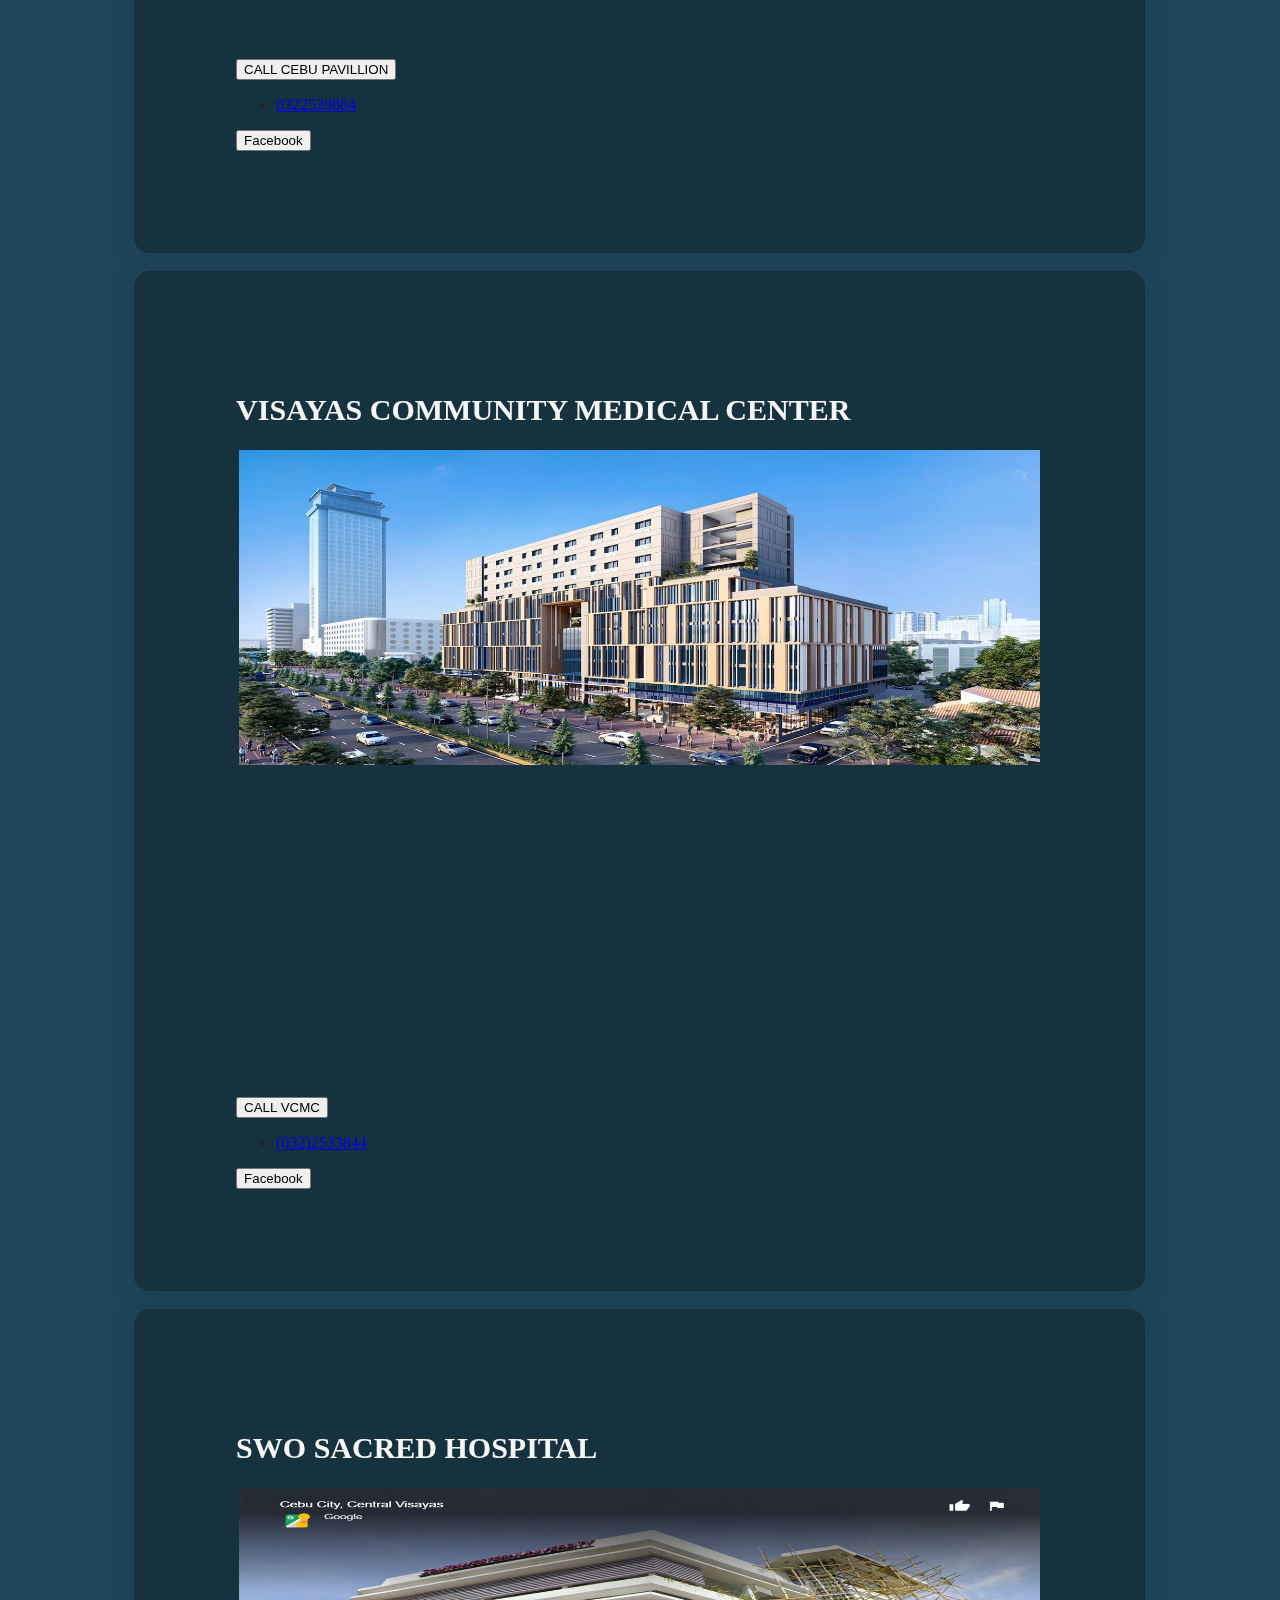
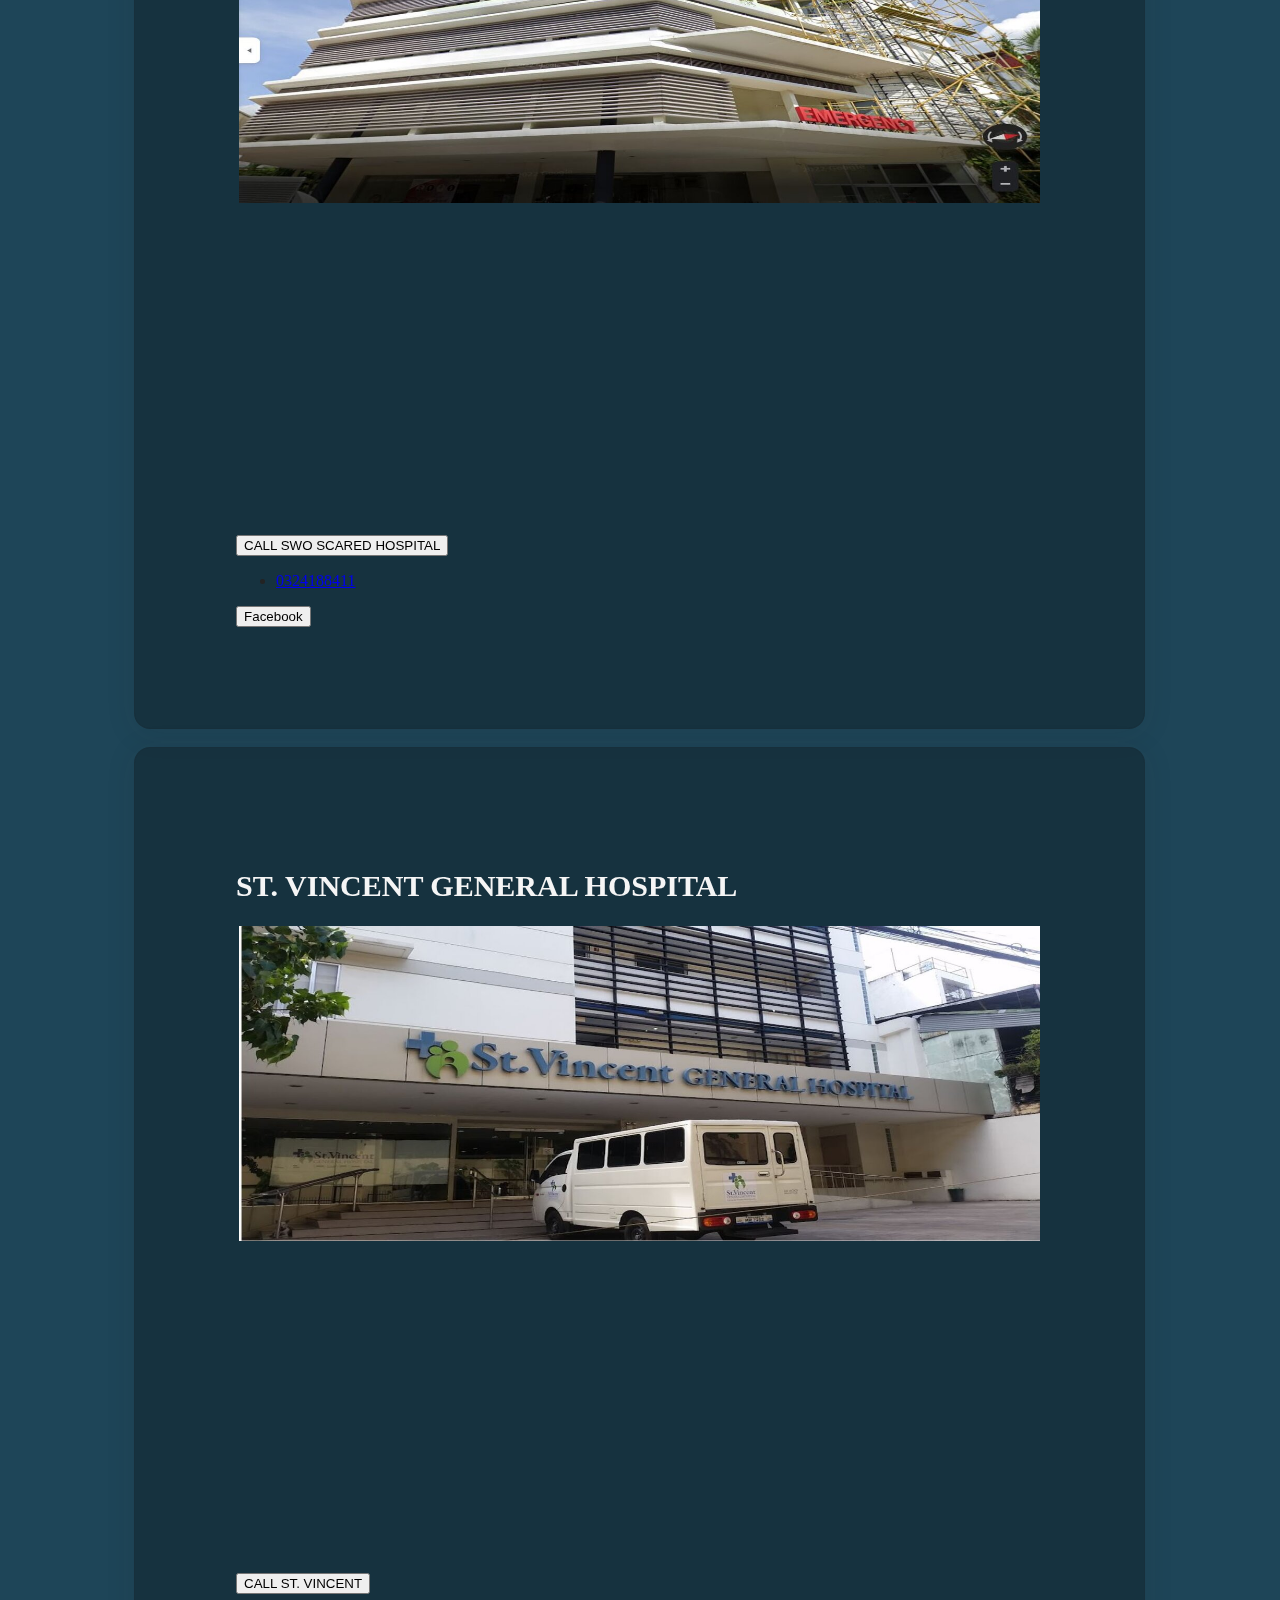
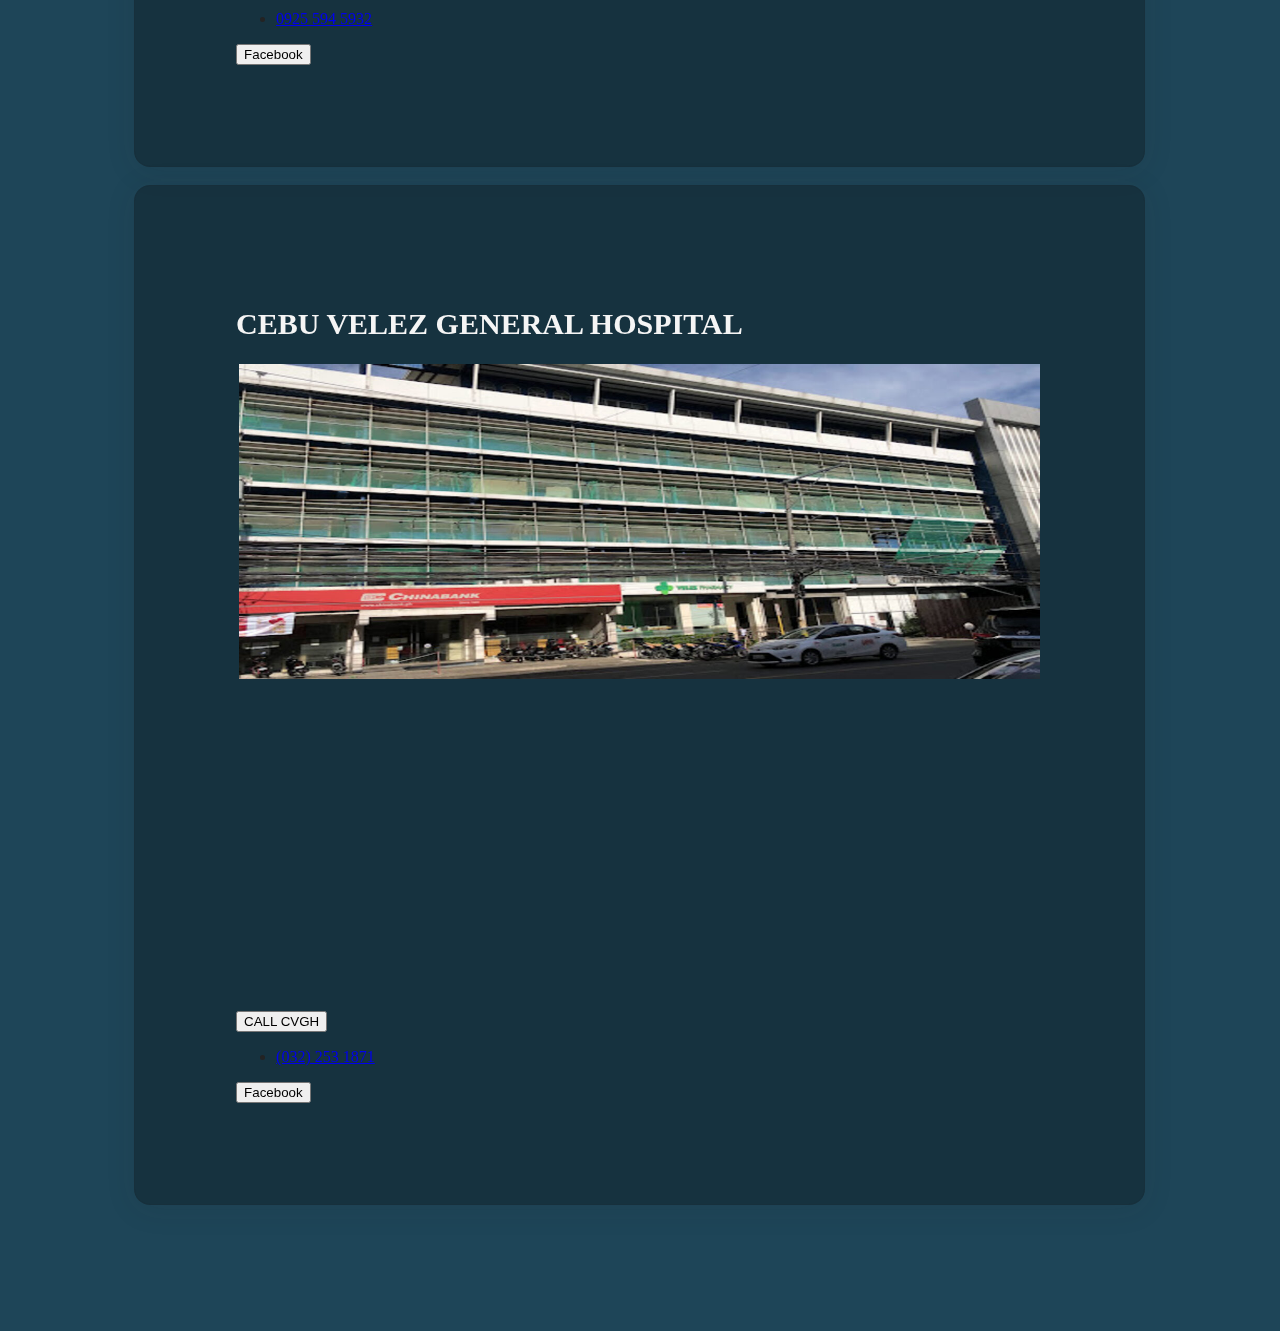
<file: hnc.html>
<!DOCtype html>
<!DOCTYPE html>
<html>
<head>
  <meta charset="utf-8">
  <meta name="viewport" content="width=device-width, initial-scale=1">
  <title> CCH | HOSPITALS </title>
  <link href="https://cdn.jsdelivr.net/npm/bootstrap@5.2.3/dist/css/bootstrap.min.css" rel="stylesheet" integrity="sha384-rbsA2VBKQhggwzxH7pPCaAqO46MgnOM80zW1RWuH61DGLwZJEdK2Kadq2F9CUG65" crossorigin="anonymous">
  <link rel="stylesheet" type="text/css" href="stylesheet.css">

  <link rel="stylesheet" href="https://fonts.googleapis.com/css2?family=Material+Symbols+Outlined:opsz,wght,FILL,GRAD@20..48,100..700,0..1,-50..200" />
  
  <link rel="stylesheet" href="https://cdn.jsdelivr.net/npm/bootstrap-icons@1.5.0/font/bootstrap-icons.css" />
</head>
 
<body id="bg">
 
  <div id="title">
    <h1 id="titletext">
    CEBU CITY EMERGENCY HOTLINES
    </h1>
  </div>
 
  <nav class="navbar navbar-expand-lg navbar-dark bg-dark shadow-lg p-3 mb-5">
    <div class="container-fluid">
        <button class="navbar-toggler" type="button" data-bs-toggle="collapse" data-bs-target="#navbarTogglerDemo01" aria-controls="navbarTogglerDemo01" aria-expanded="false" aria-label="Toggle navigation">
            <span class="navbar-toggler-icon"></span>
        </button>
        <div class="collapse navbar-collapse" id="navbarTogglerDemo01">
            <ul class="navbar-nav me-auto mb-2 mb-lg-0">
                <li class="nav-item hover px-4">
                    <a class="nav-link" href="index.html"> HOME </a>
                </li>
                <li class="nav-item hover px-4">
                 <a class="nav-link" href="pnp.html"> POLICE STATIONS </a>
             </li>
             <li class="nav-item hover px-4">
               <a class="nav-link" href="bfp.html"> FIRE STATIONS </a>
           </li>
           <li class="nav-item hover px-4">
            <a class="nav-link active" href="hnc.html"> HOSPITALS & CLINICS </a>
        </li>
           <li class="nav-item hover px-4">
             <a class="nav-link" href="about.html"> ABOUT </a>
         </li>
         <li class="nav-item hover px-4">
           <a class="nav-link" href="cntct.html"> CONTACT </a>
       </li>
            </ul>
        </div>
    </div>
</nav>
<div class="sticky-md-top px-4">
    
    <button type="button" class="btn btn-outline-secondary sticky-md-top float-end px-4 m-2"> <a href="#"> <svg xmlns="http://www.w3.org/2000/svg" width="30" height="30" fill="currentColor" class="bi bi-arrow-up-circle-fill" viewBox="0 0 16 16">
        <path d="M16 8A8 8 0 1 0 0 8a8 8 0 0 0 16 0zm-7.5 3.5a.5.5 0 0 1-1 0V5.707L5.354 7.854a.5.5 0 1 1-.708-.708l3-3a.5.5 0 0 1 .708 0l3 3a.5.5 0 0 1-.708.708L8.5 5.707V11.5z"/>
      </svg>  </a>  </button> 
     
</div>






<br>
<br>
<br>

<div class="borders"> 

  <div class="bodyofpnp">
  <h1 class="textpnp1"> CEBU DOCTORS UNIVERSITY HOSPITAL</h1>
  
  <table class="table">
      <tr>
          <th>
  <img src="h1.jpg" alt="CEBU DOCTOR HOSPITAL" class="pnp">
  </th>
  </tr>
  <tr>
      <td>
      <div class="map-responsive">
           <iframe src="https://www.google.com/maps/embed?pb=!1m18!1m12!1m3!1d31402.739580800346!2d123.86821367992789!3d10.314454846049056!2m3!1f0!2f0!3f0!3m2!1i1024!2i768!4f13.1!3m3!1m2!1s0x33a999497a3994e7%3A0x6ded817ad9ec72ee!2sCebu%20Doctors%E2%80%99%20University%20Hospital!5e0!3m2!1sen!2sph!4v1671671404656!5m2!1sen!2sph" width="1535" height="604" style="border:0;" allowfullscreen="" loading="lazy" referrerpolicy="no-referrer-when-downgrade"></iframe>
  
          </div>
      </td>
  </tr>
  </table>
  
  <div class="btn-group">
      <button type="button" class="btn btn-success btn-lg dropdown-toggle" data-bs-toggle="dropdown" aria-expanded="false">
        CALL CEBU DOCTORS
      </button>
      <ul class="dropdown-menu">
        <li><a class="dropdown-item" href=tel:"0322537512"> 0322537512 </a></li>
      </ul>
    </div>
  <a href="https://www.facebook.com/cebudocofficial">
  <button type="button" class="btn btn-primary btn-lg"> Facebook </button> 
  </a>
  
  </div>
  
  
  <!-- STATION 2-->
  
  <br>
  
  
  <div class="bodyofpnp">
  <h1 class="textpnp1"> PERPETUAL SUCCOUR HOSPITAL</h1>
  
  <table class="table">
      <tr>
          <th>
  <img src="h2.jpg" alt="PERPETUAL SUCCOUR HOSPITAL" class="pnp">
  </th>
  </tr>
  <tr>
      <td>
      <div class="map-responsive">
          <iframe src="https://www.google.com/maps/embed?pb=!1m18!1m12!1m3!1d9542.365999944479!2d123.89113427910426!3d10.317732264335666!2m3!1f0!2f0!3f0!3m2!1i1024!2i768!4f13.1!3m3!1m2!1s0x33a9994709d08a13%3A0x1590c6af1003f436!2sPerpetual%20Succour%20Hospital!5e0!3m2!1sen!2sph!4v1671672503557!5m2!1sen!2sph" width="1535" height="604" style="border:0;" allowfullscreen="" loading="lazy" referrerpolicy="no-referrer-when-downgrade"></iframe>
          
          </div>
      </td>
  </tr> 
  </table>
  
  <div class="btn-group">
      <button type="button" class="btn btn-success btn-lg dropdown-toggle" data-bs-toggle="dropdown" aria-expanded="false">
       CALL PERPETUAL SUCCOUR
      </button>
      <ul class="dropdown-menu">
        <li><a class="dropdown-item" href=tel:"0322338620"> 0322338620 </a></li>
      </ul>
    </div>
  
  <a href="https://www.facebook.com/profile.php?id=100063970517875">
  <button type="button" class="btn btn-primary btn-lg"> Facebook </button> 
  </a>
  
  </div>
  
  
  <!-- STATION 3-->
  
  <br>
  
  
  <div class="bodyofpnp">
  <h1 class="textpnp1"> CHONG HUA HOSPITAL</h1>
  
  <table class="table">
      <tr>
          <th>
  <img src="h3.jpg" alt="CHONG HUA HOSPITAL" class="pnp">
  </th>
  </tr>
  <tr>
      <td>
      <div class="map-responsive">
          <iframe src="https://www.google.com/maps/embed?pb=!1m18!1m12!1m3!1d31403.173273907672!2d123.86517788161684!3d10.310105967745212!2m3!1f0!2f0!3f0!3m2!1i1024!2i768!4f13.1!3m3!1m2!1s0x33a9994e8260ae77%3A0xbb0002f4fcebb8e7!2sChong%20Hua%20Hospital!5e0!3m2!1sen!2sph!4v1671672992584!5m2!1sen!2sph" width="1535" height="604" style="border:0;" allowfullscreen="" loading="lazy" referrerpolicy="no-referrer-when-downgrade"></iframe>
          
          </div>
      </td>
  </tr>
  </table>
  
  <div class="btn-group">
      <button type="button" class="btn btn-success btn-lg dropdown-toggle" data-bs-toggle="dropdown" aria-expanded="false">
        CALL CHONG HUA
      </button>
      <ul class="dropdown-menu">
        <li><a class="dropdown-item" href=tel:"0322558000"> 0322558000 </a></li>
      </ul>
    </div>
  
  <a href="https://www.facebook.com/ChongHuaHospital">
  <button type="button" class="btn btn-primary btn-lg"> Facebook </button> 
  </a>
  
  
  </div>
  
  <!-- STATION 4 -->
  
  <br>
  
  
  <div class="bodyofpnp">
  <h1 class="textpnp1"> VICENTE SOTTO MEMORIAL MEDICAL CENTER -VSMMC</h1>
  
  <table class="table">
      <tr>
          <th>
  <img src="h4.jpg" alt="VICENTE SOTTO MEMORIAL MEDICAL CENTER" class="pnp">
  </th>
  </tr>
  <tr>
      <td>
      <div class="map-responsive">
          <iframe src="https://www.google.com/maps/embed?pb=!1m18!1m12!1m3!1d31403.173273907672!2d123.86517788161684!3d10.310105967745212!2m3!1f0!2f0!3f0!3m2!1i1024!2i768!4f13.1!3m3!1m2!1s0x33a9994e021e43e3%3A0x817aaa59653da96e!2sVicente%20Sotto%20Memorial%20Medical%20Center%20-VSMMC!5e0!3m2!1sen!2sph!4v1671673492813!5m2!1sen!2sph" width="1535" height="604" style="border:0;" allowfullscreen="" loading="lazy" referrerpolicy="no-referrer-when-downgrade"></iframe>
          
          </div>
      </td>
  </tr>
  </table>
  
  <div class="btn-group">
      <button type="button" class="btn btn-success btn-lg dropdown-toggle" data-bs-toggle="dropdown" aria-expanded="false">
        CALL VICENTE SOTTO
      </button>
      <ul class="dropdown-menu">
        <li><a class="dropdown-item" href=tel:"0322539891"> 0322539891</a></li>
      </ul>
    </div>
  
  <a href="https://www.facebook.com/OfficialVSMMC">
  <button type="button" class="btn btn-primary btn-lg"> Facebook </button> 
  </a>
  
  
  </div>
  
  <!-- STATION 5 -->
  
  <br>
  
  <div class="bodyofpnp">
  <h1 class="textpnp1"> ADVENTIST HOSPITAL CEBU - MILLER HOSPITAL </h1>
  
  <table class="table">
      <tr>
          <th>
  <img src="h5.jpg" alt="ADVENTIST HOSPITAL CEBU - MILLER HOSPITAL" class="pnp">
  </th>
  </tr>
  <tr>
      <td>
      <div class="map-responsive">
          <iframe src="https://www.google.com/maps/embed?pb=!1m18!1m12!1m3!1d1962.7864157632155!2d123.88622665803922!3d10.295960812719937!2m3!1f0!2f0!3f0!3m2!1i1024!2i768!4f13.1!3m3!1m2!1s0x33a99bff084378a9%3A0xdf9710ba09fcab1c!2sAdventist%20Hospital%20Cebu%20(Miller%20Hospital)!5e0!3m2!1sen!2sph!4v1671839047506!5m2!1sen!2sph" width="1535" height="604" style="border:0;" allowfullscreen="" loading="lazy" referrerpolicy="no-referrer-when-downgrade"></iframe>
          
          </div>
      </td>
  </tr> 
  </table>
  
  <div class="btn-group">
      <button type="button" class="btn btn-success btn-lg dropdown-toggle" data-bs-toggle="dropdown" aria-expanded="false">
        CALL MILLER HOSPITAL
      </button>
      <ul class="dropdown-menu">
        <li><a class="dropdown-item" href=tel:"0322612100"> 0322612100 </a></li>
      </ul>
    </div>
  
  <a href="https://web.facebook.com/adventisthospitalcebuofficial">
  <button type="button" class="btn btn-primary btn-lg"> Facebook </button> 
  </a>
  
  </div>
  
  <!-- STATION 6-->
  
  <br>
  
  
  <div class="bodyofpnp">
  <h1 class="textpnp1"> CEBU T B PAVILLION</h1>
  
  <table class="table">
      <tr>
          <th>
  <img src="h6.jpg" alt="CEBU T B PAVILLION" class="pnp">
  </th>
  </tr>
  <tr>
      <td>
      <div class="map-responsive">
          <iframe src="https://www.google.com/maps/embed?pb=!1m18!1m12!1m3!1d15701.765290724563!2d123.88853580855852!3d10.306521685573893!2m3!1f0!2f0!3f0!3m2!1i1024!2i768!4f13.1!3m3!1m2!1s0x33a99952f5f30f03%3A0xef0803c0f99f90af!2sCebu%20T%20B%20Pavillion!5e0!3m2!1sen!2sph!4v1671840353298!5m2!1sen!2sph" width="1535" height="604" style="border:0;" allowfullscreen="" loading="lazy" referrerpolicy="no-referrer-when-downgrade"></iframe>
          
          </div>
      </td>
  </tr> 
  </table>
  
  <div class="btn-group">
      <button type="button" class="btn btn-success btn-lg dropdown-toggle" data-bs-toggle="dropdown" aria-expanded="false">
        CALL CEBU PAVILLION
      </button>
      <ul class="dropdown-menu">
         <li><a class="dropdown-item" href=tel:"0322539884"> 0322539884</a></li>
      </ul>
    </div>
  
  <a href="">
  <button type="button" class="btn btn-primary btn-lg disabled"> Facebook </button> 
  </a>
  
  </div>
  
  <!-- STATION 7-->
  
  <br>
  
  
  <div class="bodyofpnp">
  <h1 class="textpnp1"> VISAYAS COMMUNITY MEDICAL CENTER</h1>
  
  <table class="table">
      <tr>
          <th>
  <img src="h7.jpg" alt="VISAYAS COMMUNITY MEDICAL CENTER" class="pnp">
  </th>
  </tr>
  <tr>
      <td>
      <div class="map-responsive">
          <iframe src="https://www.google.com/maps/embed?pb=!1m18!1m12!1m3!1d7938.262489106642!2d123.88931352889007!3d10.308273301713013!2m3!1f0!2f0!3f0!3m2!1i1024!2i768!4f13.1!3m3!1m2!1s0x33a99950305e8ffd%3A0xa22bdd7a97e9f808!2sVisayasMed%20Hospital!5e0!3m2!1sen!2sph!4v1671804589839!5m2!1sen!2sph" width="1535" height="604" style="border:0;" allowfullscreen="" loading="lazy" referrerpolicy="no-referrer-when-downgrade"></iframe>
          
          </div>
      </td>
  </tr> 
  </table>
  
  <div class="btn-group">
      <button type="button" class="btn btn-success btn-lg dropdown-toggle" data-bs-toggle="dropdown" aria-expanded="false">
       CALL VCMC 
      </button>
      <ul class="dropdown-menu">
        <li><a class="dropdown-item" href=tel:"(032)2533844"> (032)2533844 </a></li>
      </ul>
    </div>
  
  <a href="https://www.facebook.com/pages/Visayas-Community-Medical-Center/179120678795664">
  <button type="button" class="btn btn-primary btn-lg"> Facebook </button> 
  </a>
  
  </div>
  
  <!-- STATION 8-->
  
  <br>
  
  
  <div class="bodyofpnp">
  <h1 class="textpnp1"> SWO SACRED HOSPITAL</h1>
  
  <table class="table">
      <tr>
          <th>
  <img src="h8.jpg" alt="SWO SACRED HOSPITAL" class="pnp">
  </th>
  </tr>
  <tr>
      <td>
      <div class="map-responsive">
          <iframe src="https://www.google.com/maps/embed?pb=!1m18!1m12!1m3!1d7850.952617352767!2d123.88522274762735!3d10.30371316596775!2m3!1f0!2f0!3f0!3m2!1i1024!2i768!4f13.1!3m3!1m2!1s0x33a999516a7a0f91%3A0x955a9da5f82f96da!2sSWO%20Sacred%20Hospital!5e0!3m2!1sen!2sph!4v1671839761393!5m2!1sen!2sph" width="1535" height="604" style="border:0;" allowfullscreen="" loading="lazy" referrerpolicy="no-referrer-when-downgrade"></iframe>
          
          </div>
      </td>
  </tr> 
  </table>
  
  <div class="btn-group">
      <button type="button" class="btn btn-success btn-lg dropdown-toggle" data-bs-toggle="dropdown" aria-expanded="false">
        CALL SWO SCARED HOSPITAL 
      </button>
      <ul class="dropdown-menu">
        <li><a class="dropdown-item" href=tel:"0324188411"> 0324188411</a></li>
      </ul>
    </div>
  
  <a href="">
  <button type="button" class="btn btn-primary btn-lg disabled"> Facebook </button> 
  </a>
  
  </div>
  
  <!-- STATION 9-->
  
  <br>
  
  
  <div class="bodyofpnp">
  <h1 class="textpnp1"> ST. VINCENT GENERAL HOSPITAL</h1>
  
  <table class="table">
      <tr>
          <th>
  <img src="h9.jpg" alt="ST. VINCENT GENERAL HOSPITAL" class="pnp">
  </th>
  </tr>
  <tr>
      <td>
      <div class="map-responsive">
          <iframe src="https://www.google.com/maps/embed?pb=!1m18!1m12!1m3!1d15701.990096455687!2d123.88441221014487!3d10.30200971640741!2m3!1f0!2f0!3f0!3m2!1i1024!2i768!4f13.1!3m3!1m2!1s0x33a9995730390207%3A0xe8b93a6e6fe6e63b!2sSt.%20Vincent%20General%20Hospital!5e0!3m2!1sen!2sph!4v1671804776321!5m2!1sen!2sph" width="1535" height="604" style="border:0;"allowfullscreen="" loading="lazy" referrerpolicy="no-referrer-when-downgrade"></iframe>
          
          </div>
      </td>
  </tr> 
  </table>
  
  <div class="btn-group">
      <button type="button" class="btn btn-success btn-lg dropdown-toggle" data-bs-toggle="dropdown" aria-expanded="false">
       CALL ST. VINCENT
      </button>
      <ul class="dropdown-menu">
        <li><a class="dropdown-item" href=tel:"0925 594 5932"> 0925 594 5932 </a></li>
      </ul>
    </div>
  
  <a href="https://www.facebook.com/svghcebu">
  <button type="button" class="btn btn-primary btn-lg"> Facebook </button> 
  </a>
  
  </div>
  
  <!-- STATION 10-->
  
  <br>
  
  
  <div class="bodyofpnp">
  <h1 class="textpnp1"> CEBU VELEZ GENERAL HOSPITAL </h1> 
  
  <table class="table">
      <tr>
          <th>
  <img src="h10.jpg" alt="CEBU VELEZ GENERAL HOSPITAL" class="pnp">
  </th>
  </tr>
  <tr>
      <td>
      <div class="map-responsive">
          <iframe src="https://www.google.com/maps/embed?pb=!1m18!1m12!1m3!1d4983.337158333396!2d123.89303435335965!3d10.306944501024761!2m3!1f0!2f0!3f0!3m2!1i1024!2i768!4f13.1!3m3!1m2!1s0x33a9994fe3f7adb9%3A0x50bbd604955dd34a!2sCebu%20Velez%20General%20Hospital!5e0!3m2!1sen!2sph!4v1671804849466!5m2!1sen!2sph" width="1535" height="604" style="border:0;" allowfullscreen="" loading="lazy" referrerpolicy="no-referrer-when-downgrade"></iframe>
          
          </div>
      </td>
  </tr> 
  </table>
  
  <div class="btn-group">
      <button type="button" class="btn btn-success btn-lg dropdown-toggle" data-bs-toggle="dropdown" aria-expanded="false">
        CALL CVGH
      </button>
      <ul class="dropdown-menu">
        <li><a class="dropdown-item" href=tel:"(032) 253 1871"> (032) 253 1871 </a></li>
      </ul>
    </div>
  
  <a href="https://www.facebook.com/cvghofficial">
  <button type="button" class="btn btn-primary btn-lg"> Facebook </button> 
  </a>
  
  </div>




</div>

<div class="footer">

    <a href="gcash.html" class="text-decoration-none float-end px-4 m-1">
        Support Us!
        <svg xmlns="http://www.w3.org/2000/svg" width="40" height="40" fill="currentColor" class="bi bi-box2-heart" viewBox="0 0 16 16">
<path d="M8 7.982C9.664 6.309 13.825 9.236 8 13 2.175 9.236 6.336 6.31 8 7.982Z"></path>
<path d="M3.75 0a1 1 0 0 0-.8.4L.1 4.2a.5.5 0 0 0-.1.3V15a1 1 0 0 0 1 1h14a1 1 0 0 0 1-1V4.5a.5.5 0 0 0-.1-.3L13.05.4a1 1 0 0 0-.8-.4h-8.5Zm0 1H7.5v3h-6l2.25-3ZM8.5 4V1h3.75l2.25 3h-6ZM15 5v10H1V5h14Z"></path>
</svg>
      </a>

      <a href="https://forms.gle/eanRGHxAZS2BTPE48" class="text-decoration-none float-end px-4 m-1">
        Give us a feedback!
      <svg xmlns="http://www.w3.org/2000/svg" width="40" height="40" fill="currentColor" class="bi bi-envelope" viewBox="0 0 16 16">
        <path d="M0 4a2 2 0 0 1 2-2h12a2 2 0 0 1 2 2v8a2 2 0 0 1-2 2H2a2 2 0 0 1-2-2V4Zm2-1a1 1 0 0 0-1 1v.217l7 4.2 7-4.2V4a1 1 0 0 0-1-1H2Zm13 2.383-4.708 2.825L15 11.105V5.383Zm-.034 6.876-5.64-3.471L8 9.583l-1.326-.795-5.64 3.47A1 1 0 0 0 2 13h12a1 1 0 0 0 .966-.741ZM1 11.105l4.708-2.897L1 5.383v5.722Z"/>
      </svg>
    </a>
  
</div>
  




<!-- JavaScript Bundle with Popper -->
<script src="https://cdn.jsdelivr.net/npm/bootstrap@5.2.3/dist/js/bootstrap.bundle.min.js" integrity="sha384-kenU1KFdBIe4zVF0s0G1M5b4hcpxyD9F7jL+jjXkk+Q2h455rYXK/7HAuoJl+0I4" crossorigin="anonymous"></script>
</body>
 
</html>
<!--IMPORTANT
0322558404
-->
</file>
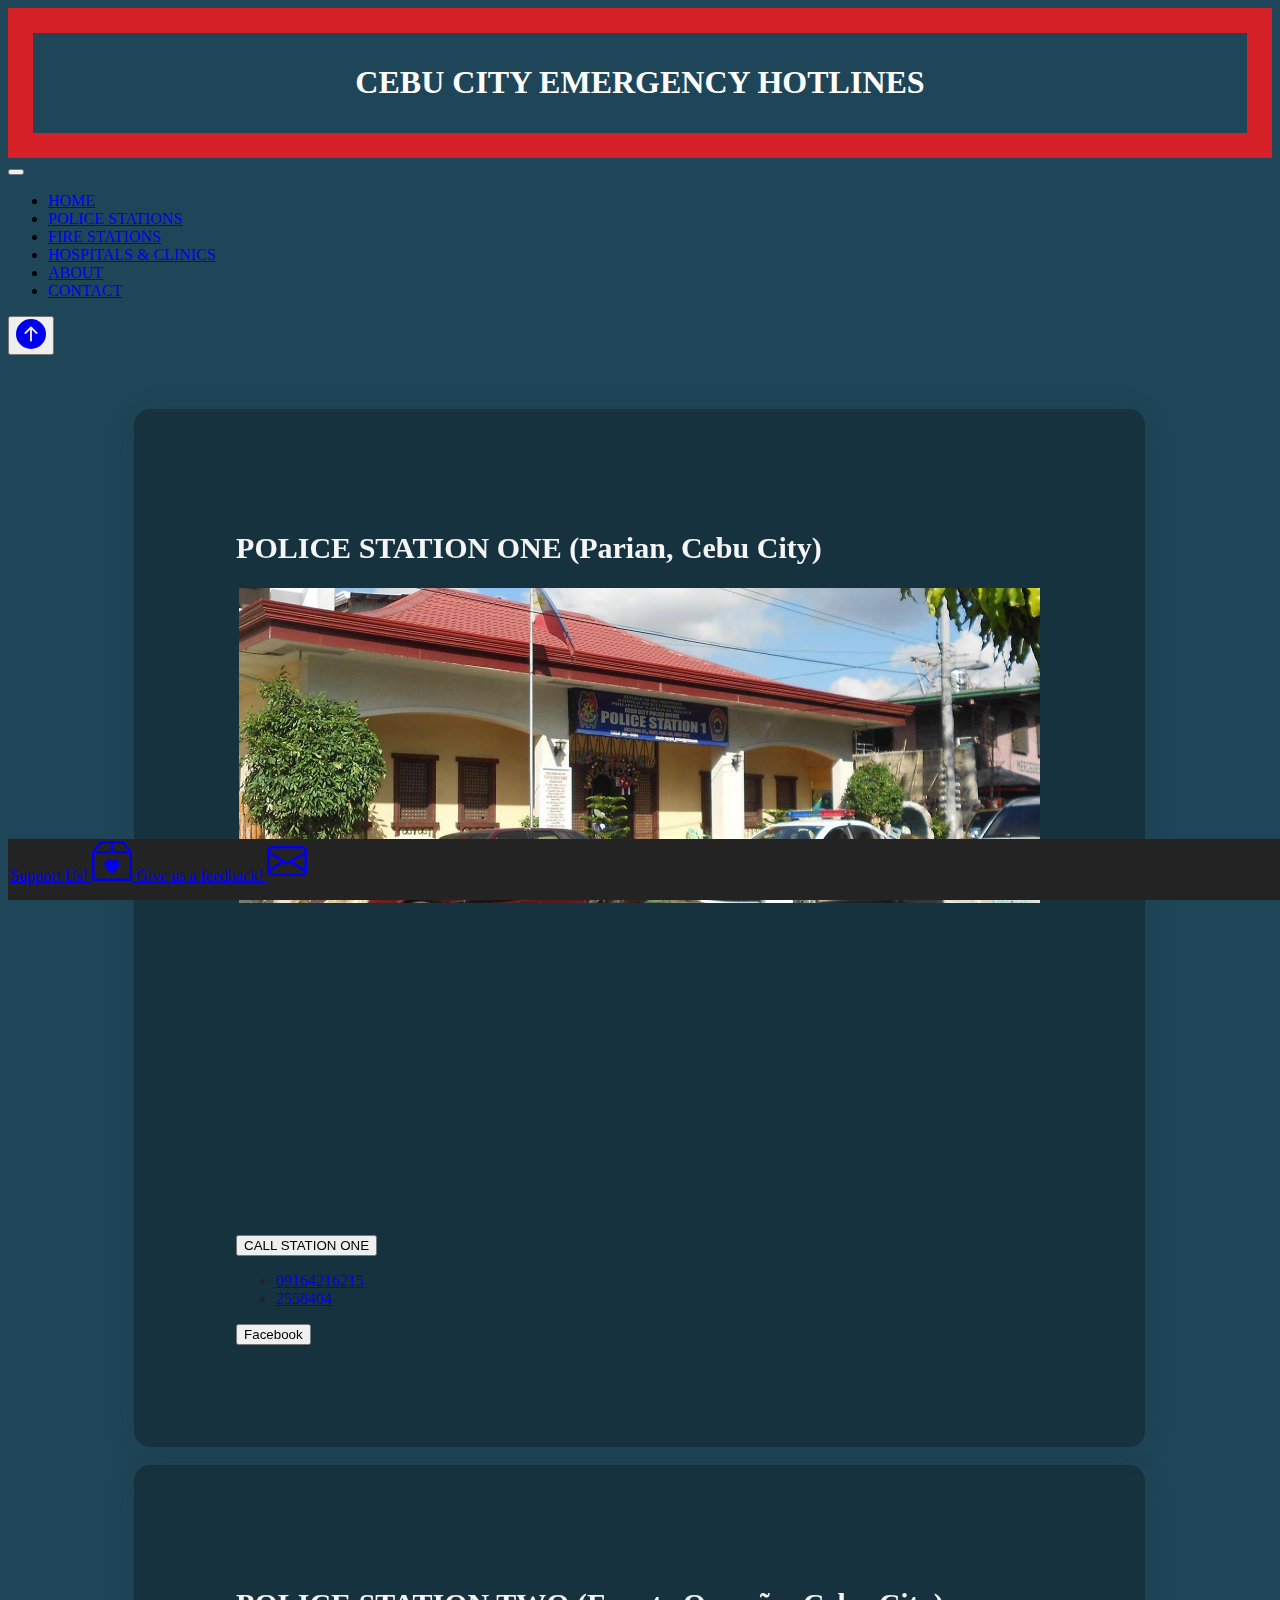
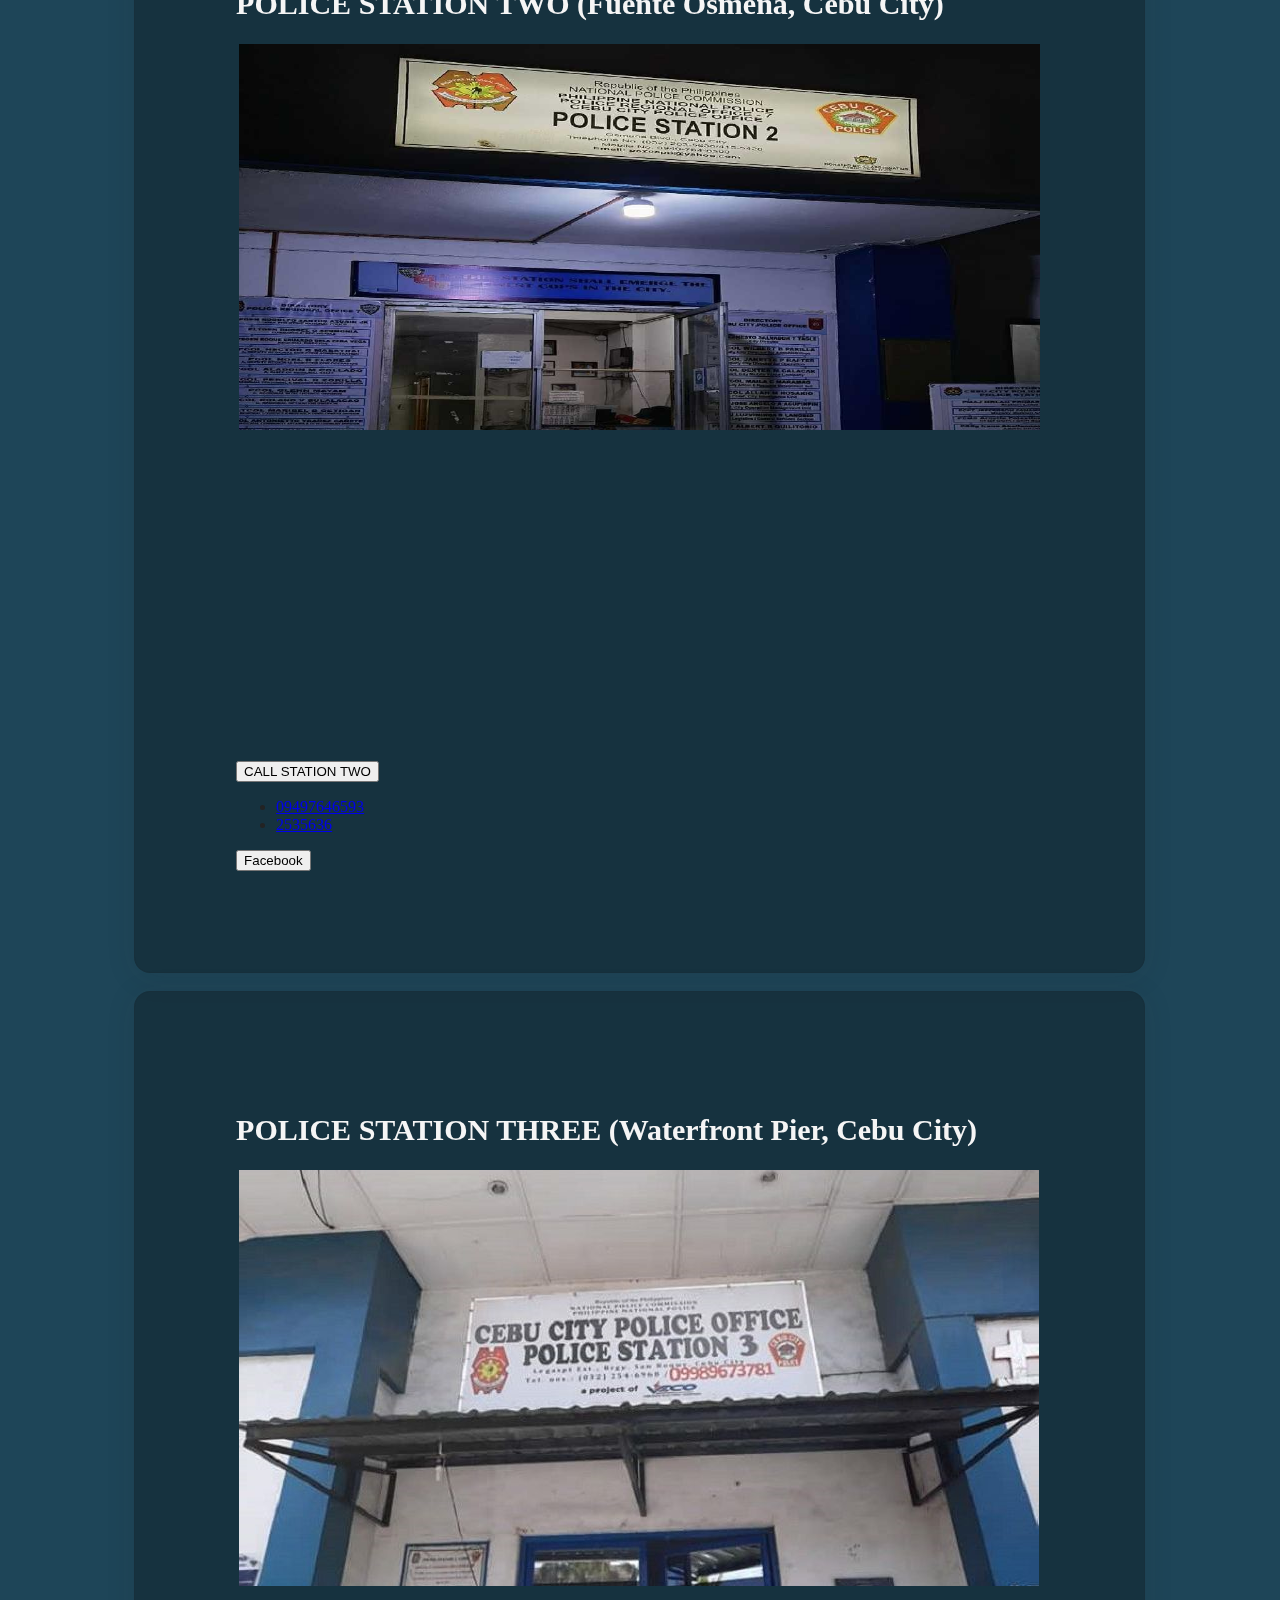
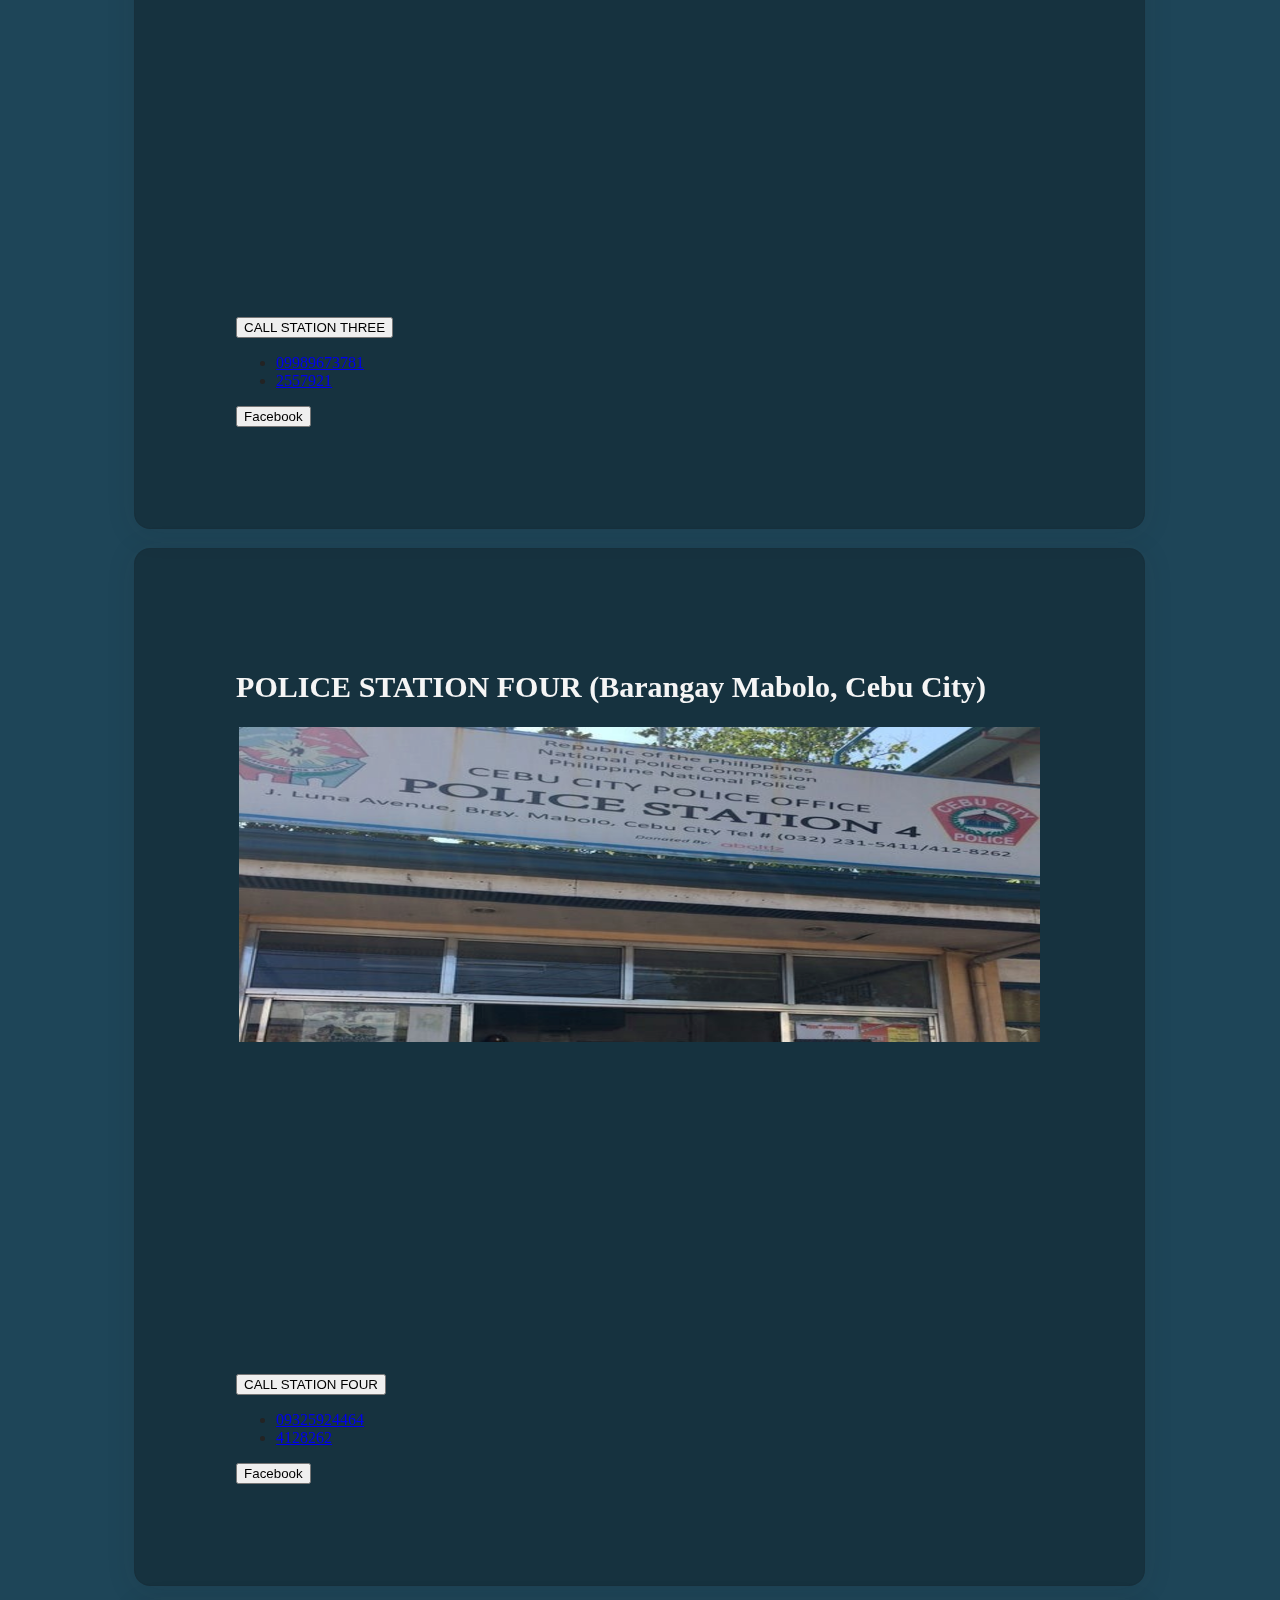
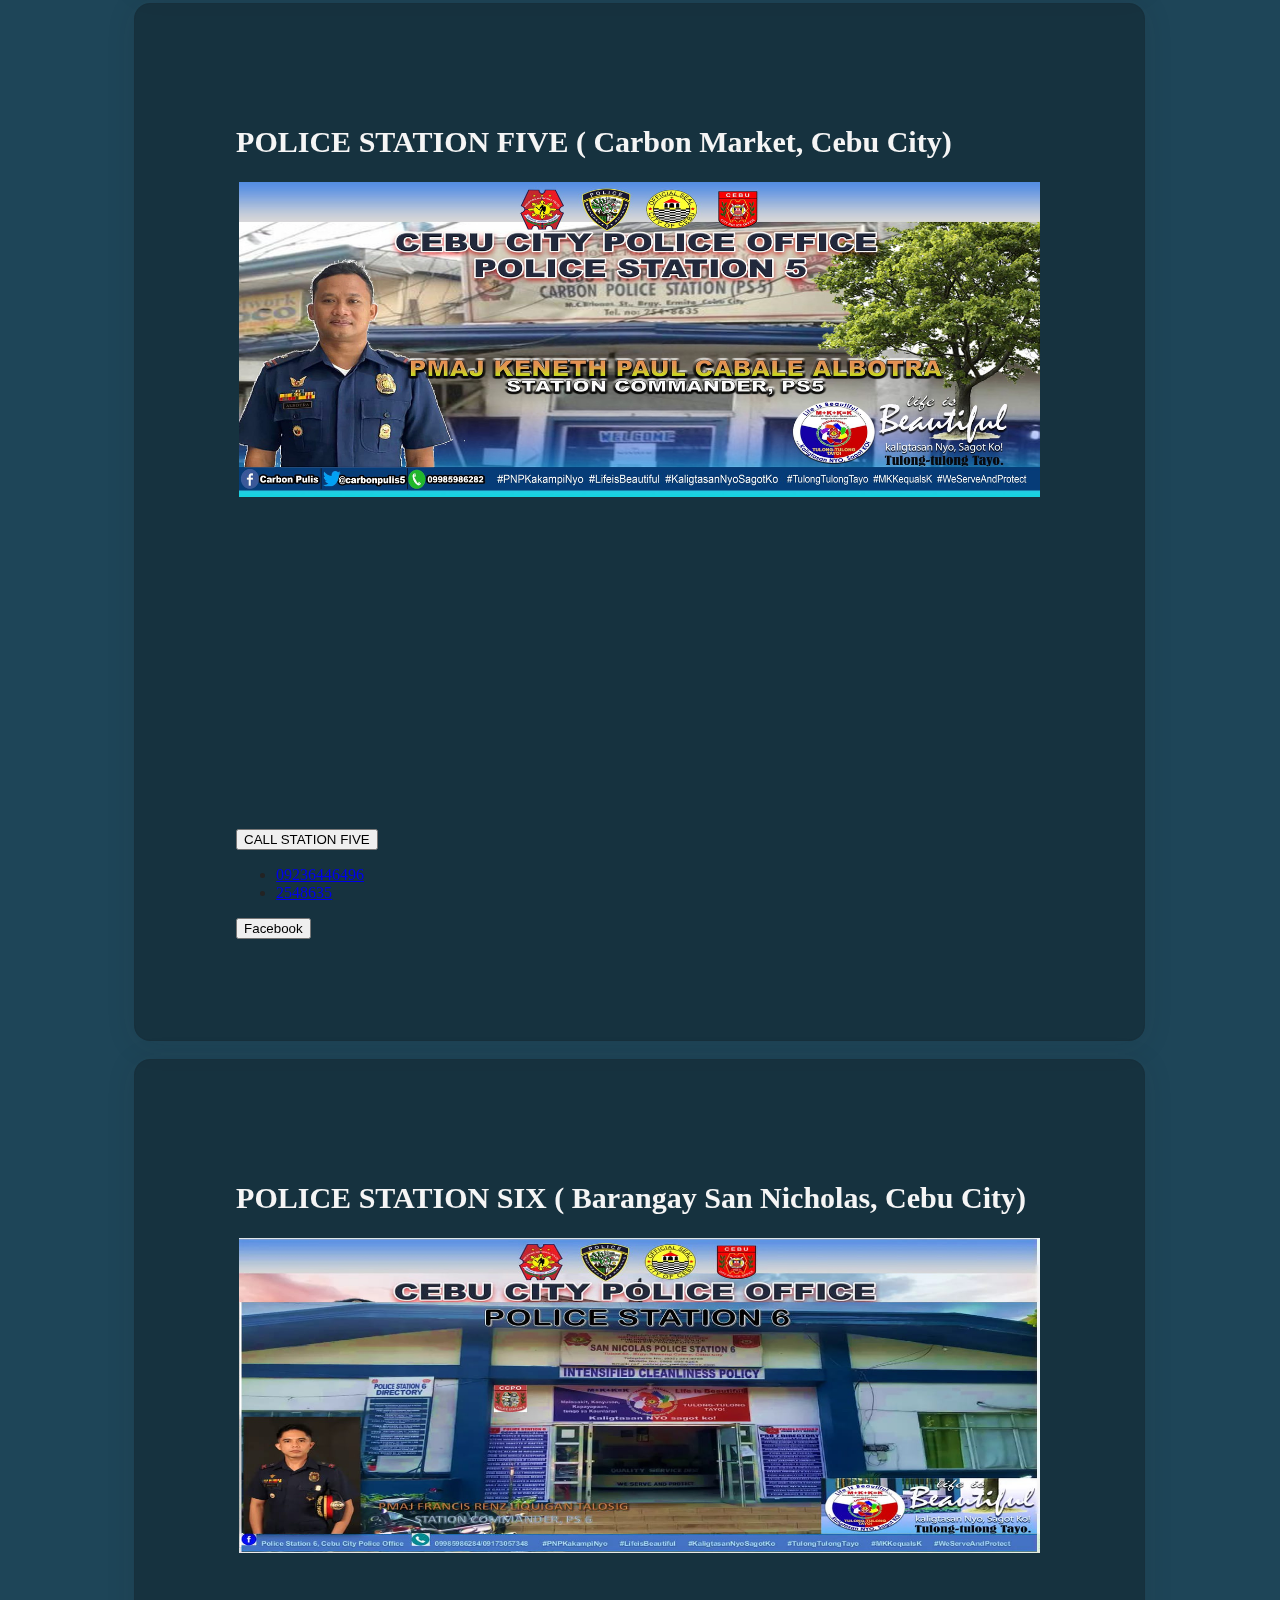
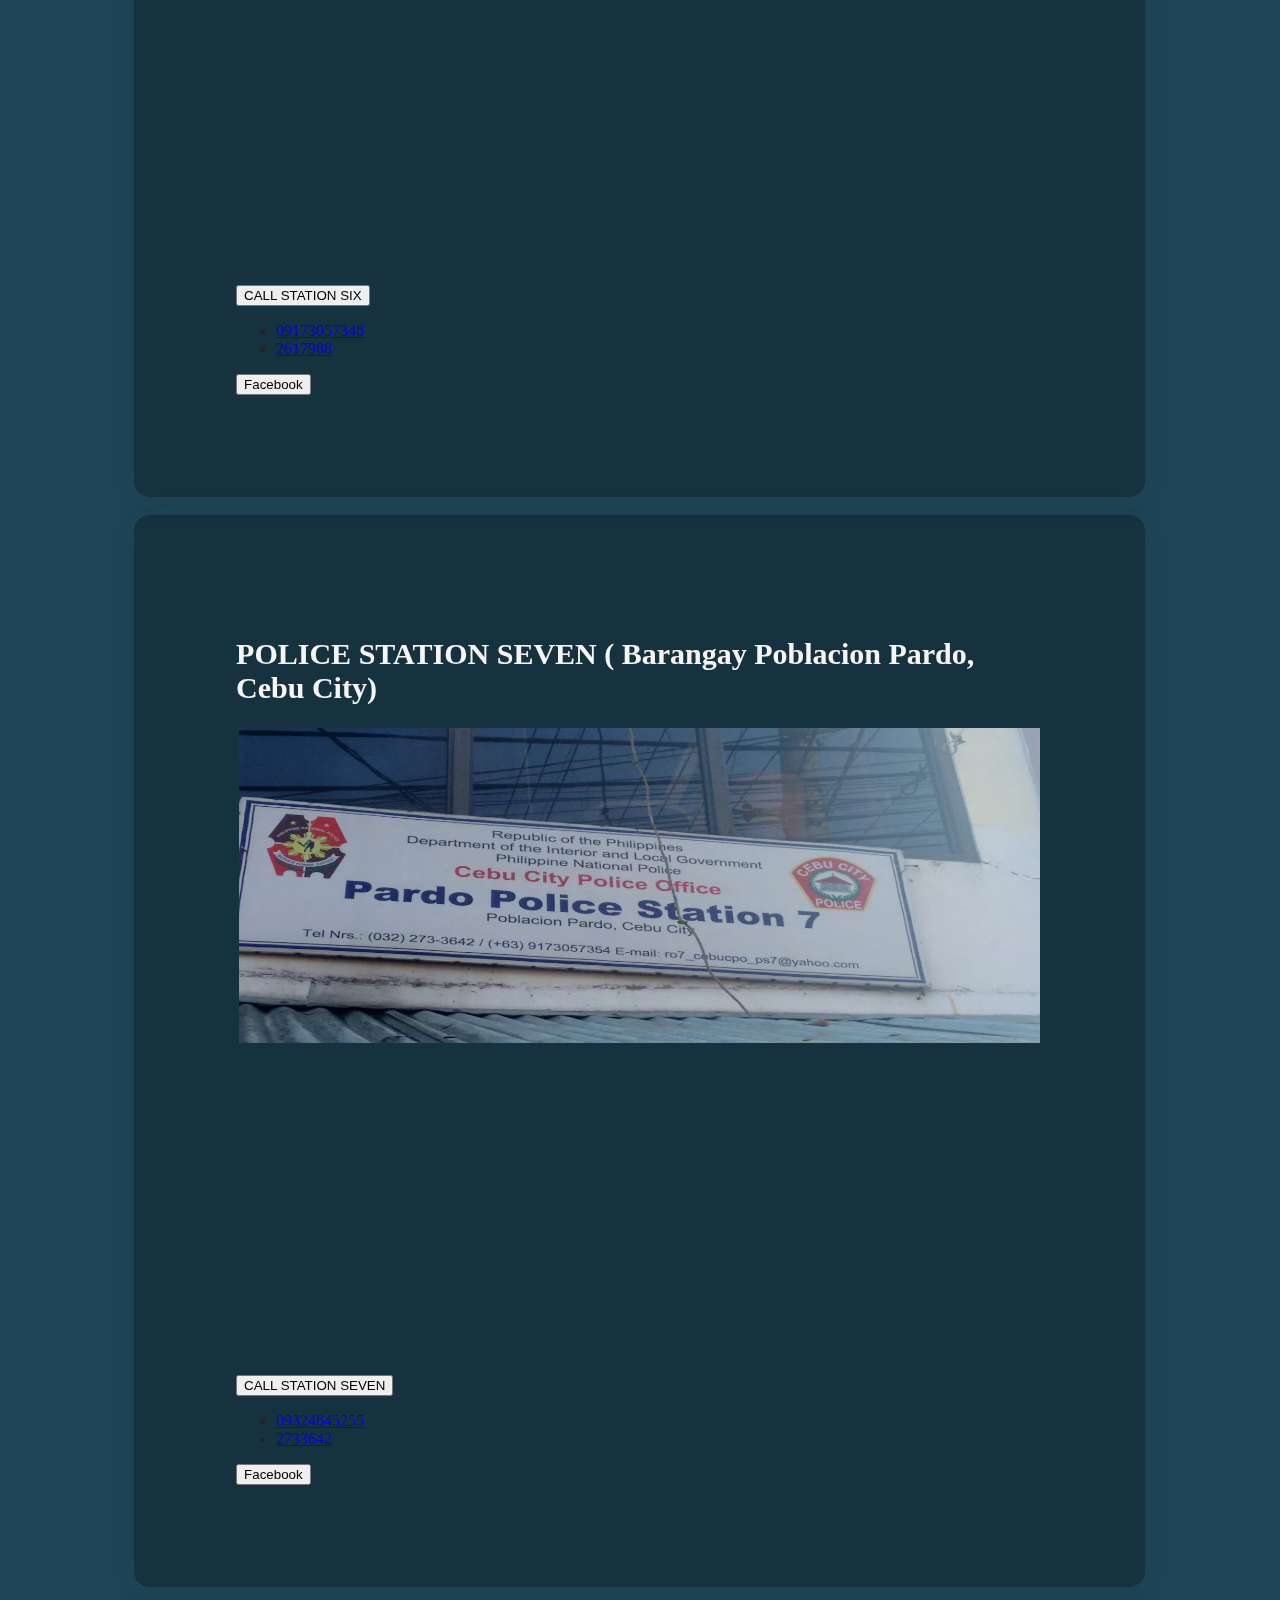
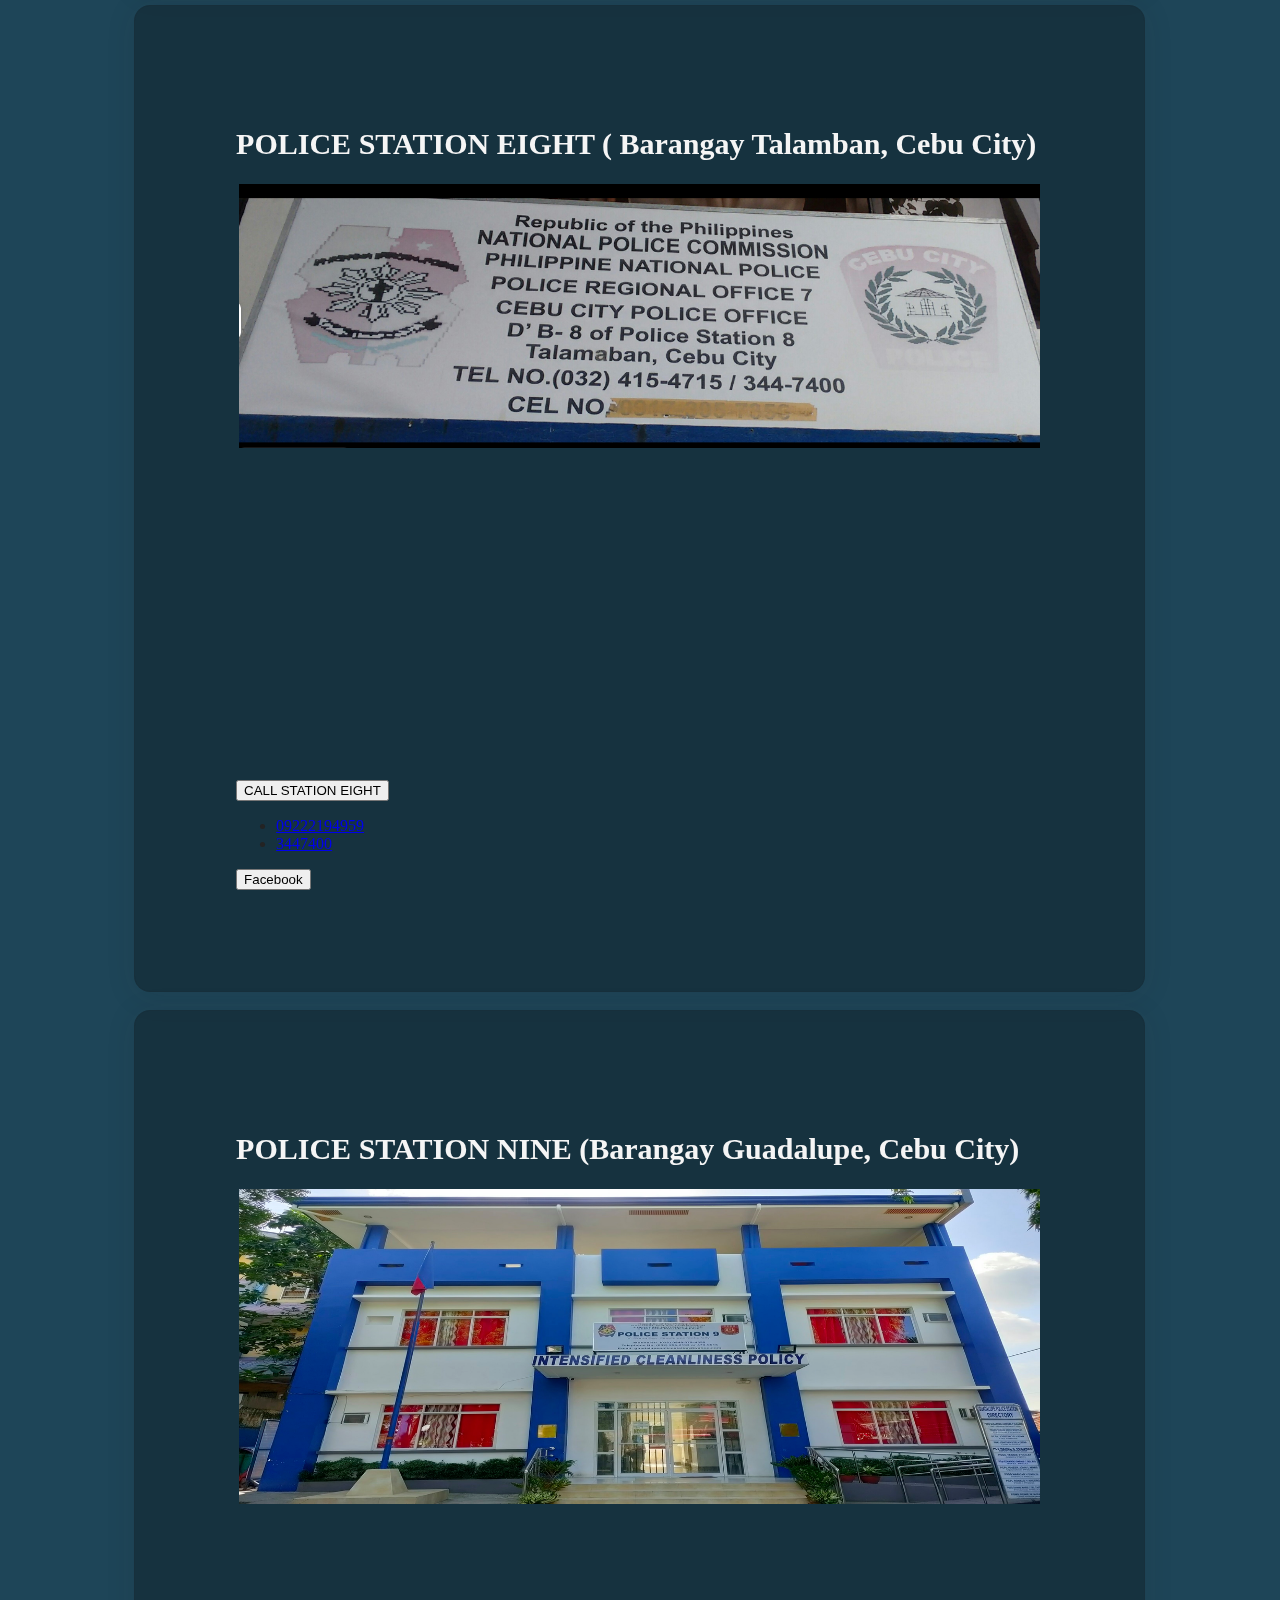
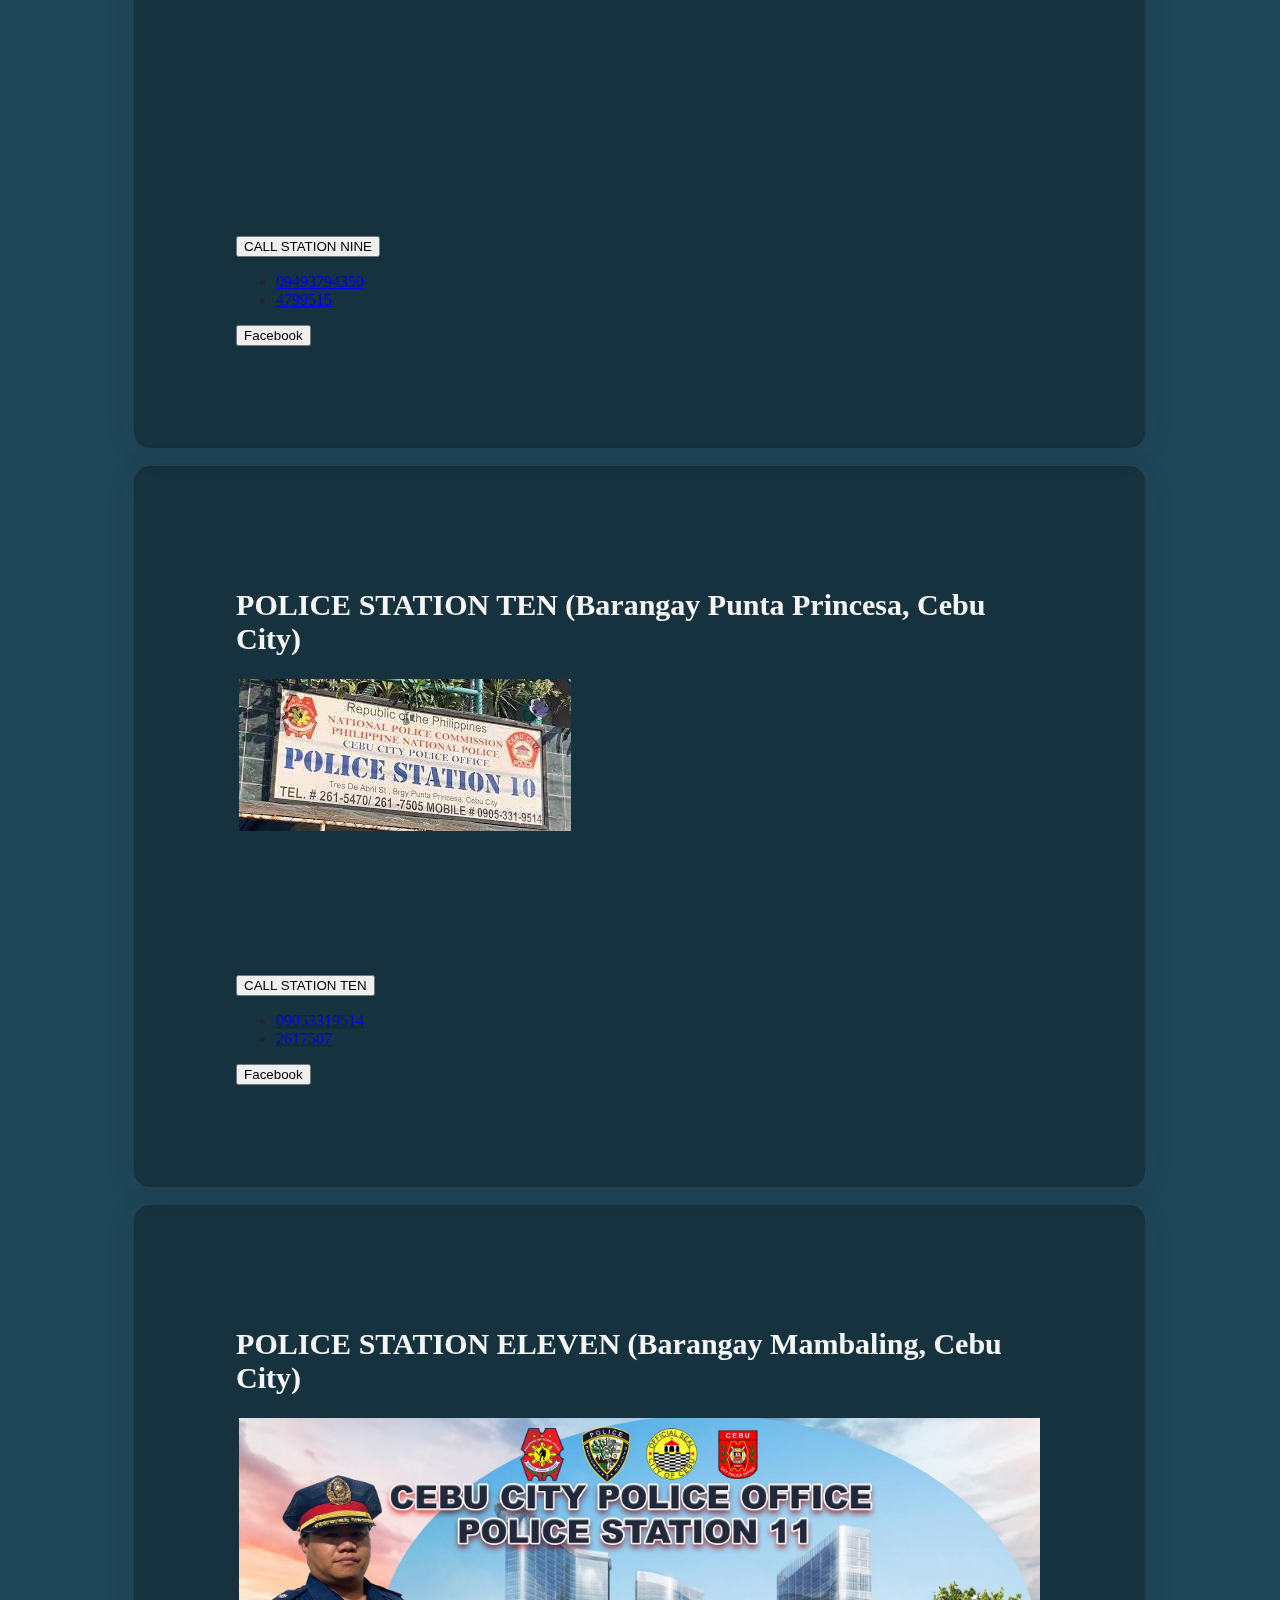
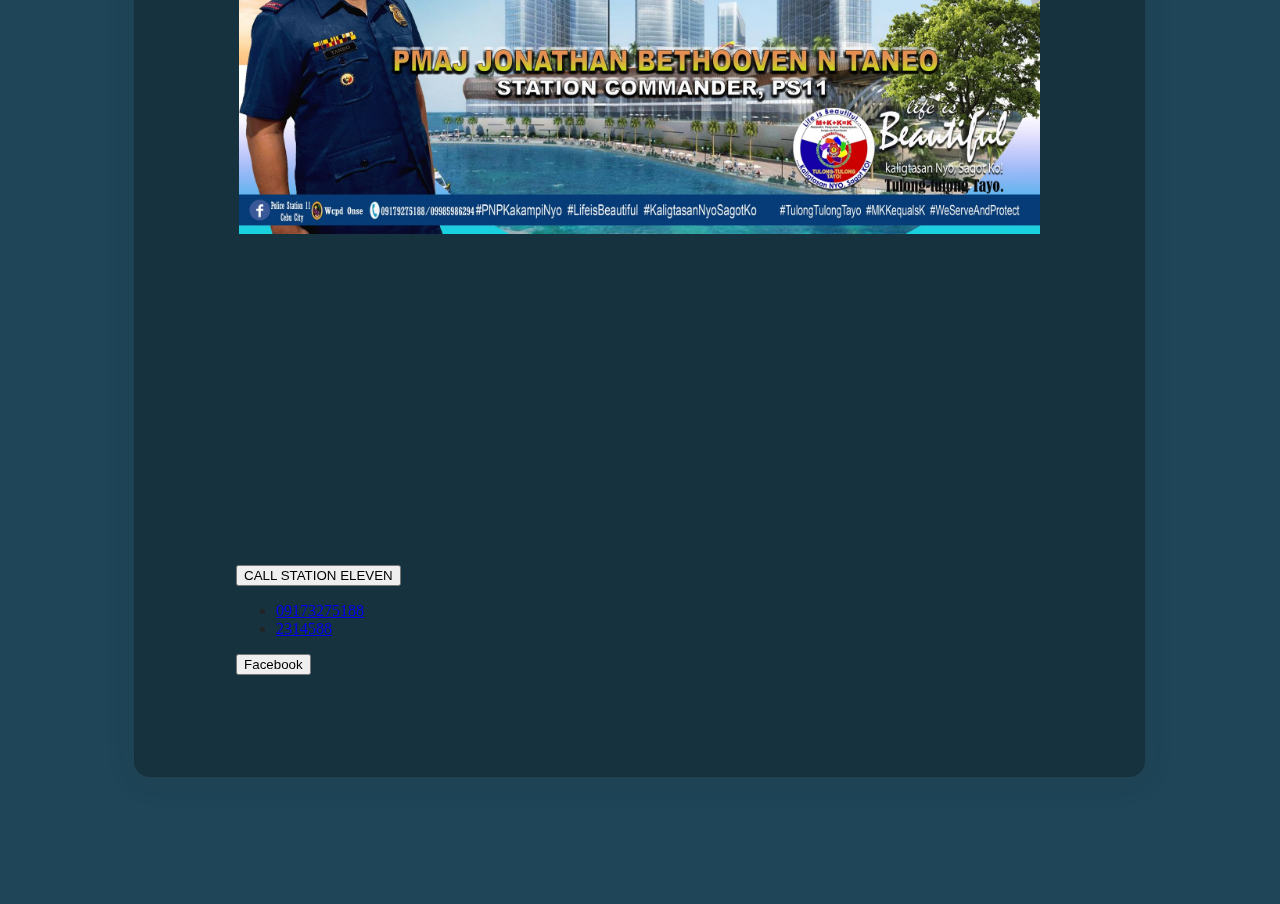
<file: pnp.html>
<!DOCtype html>
<!DOCTYPE html>
<html>
<head>
  <meta charset="utf-8">
  <meta name="viewport" content="width=device-width, initial-scale=1">
  <title> CCH | POLICE STATIONS </title>
  <link href="https://cdn.jsdelivr.net/npm/bootstrap@5.2.3/dist/css/bootstrap.min.css" rel="stylesheet" integrity="sha384-rbsA2VBKQhggwzxH7pPCaAqO46MgnOM80zW1RWuH61DGLwZJEdK2Kadq2F9CUG65" crossorigin="anonymous">
  <link rel="stylesheet" type="text/css" href="stylesheet.css">

  <link rel="stylesheet" href="https://fonts.googleapis.com/css2?family=Material+Symbols+Outlined:opsz,wght,FILL,GRAD@20..48,100..700,0..1,-50..200" />
  
  <link rel="stylesheet" href="https://cdn.jsdelivr.net/npm/bootstrap-icons@1.5.0/font/bootstrap-icons.css" />
</head>
 
<body id="bg">
 
  <div id="title">
    <h1 id="titletext">
    CEBU CITY EMERGENCY HOTLINES
    </h1>
  </div>
 
  <nav class="navbar navbar-expand-lg navbar-dark bg-dark shadow-lg p-3 mb-5">
    <div class="container-fluid">
        <button class="navbar-toggler" type="button" data-bs-toggle="collapse" data-bs-target="#navbarTogglerDemo01" aria-controls="navbarTogglerDemo01" aria-expanded="false" aria-label="Toggle navigation">
            <span class="navbar-toggler-icon"></span>
        </button>
        <div class="collapse navbar-collapse" id="navbarTogglerDemo01">
            <ul class="navbar-nav me-auto mb-2 mb-lg-0">
                <li class="nav-item hover px-4">
                    <a class="nav-link" href="index.html"> HOME </a>
                </li>
                <li class="nav-item hover px-4">
                 <a class="nav-link active" href="pnp.html"> POLICE STATIONS </a>
             </li>
             <li class="nav-item hover px-4">
               <a class="nav-link" href="bfp.html"> FIRE STATIONS </a>
           </li>
           <li class="nav-item hover px-4">
            <a class="nav-link" href="hnc.html"> HOSPITALS & CLINICS </a>
        </li>
           <li class="nav-item hover px-4">
             <a class="nav-link" href="about.html"> ABOUT </a>
         </li>
         <li class="nav-item hover px-4">
           <a class="nav-link" href="cntct.html"> CONTACT </a>
       </li>
            </ul>
        </div>
    </div>
</nav>
<div class="sticky-md-top px-4">
    
    <button type="button" class="btn btn-outline-secondary sticky-md-top float-end px-4 m-2"> <a href="#"> <svg xmlns="http://www.w3.org/2000/svg" width="30" height="30" fill="currentColor" class="bi bi-arrow-up-circle-fill" viewBox="0 0 16 16">
        <path d="M16 8A8 8 0 1 0 0 8a8 8 0 0 0 16 0zm-7.5 3.5a.5.5 0 0 1-1 0V5.707L5.354 7.854a.5.5 0 1 1-.708-.708l3-3a.5.5 0 0 1 .708 0l3 3a.5.5 0 0 1-.708.708L8.5 5.707V11.5z"/>
      </svg>  </a>  </button> 
     
</div>






<br>
<br>
<br>

<!-- POLICE STATION 1-->

<div class="borders"> 

  

<div class="bodyofpnp">

<h1 class="textpnp1"> POLICE STATION ONE (Parian, Cebu City)</h1>

<table class="table">
    <tr>
        <th>
<img src="ps1.jpeg" alt="POLICE STATION ONE" class="pnp">
</th>
</tr>
<tr>
    <td>
    <div class="map-responsive">
        <iframe src="https://www.google.com/maps/embed?pb=!1m14!1m8!1m3!1d15702.1246858906!2d123.8841413!3d10.2993075!3m2!1i1024!2i768!4f13.1!3m3!1m2!1s0x33a99925443c4599%3A0xec9908e60713616!2sPolice%20Station%201%20(Parian%20Police%20Station)%20-%20Cebu%20City%20Police%20Office!5e0!3m2!1sen!2sph!4v1670997956250!5m2!1sen!2sph" 
        width="600" height="450" frameborder="0" style="border:0"  allowfullscreen="" loading="lazy" referrerpolicy="no-referrer-when-downgrade"></iframe><a href="https://www.embedgooglemap.net"></a>
        
        </div>
    </td>
</tr>
</table>

<div class="btn-group">
    <button type="button" class="btn btn-success btn-lg dropdown-toggle" data-bs-toggle="dropdown" aria-expanded="false">
      CALL STATION ONE 
    </button>
    <ul class="dropdown-menu">
      <li><a class="dropdown-item" href=tel:"09164216215"> 09164216215 </a></li>
      <li><a class="dropdown-item" href=tel:"2558404"> 2558404 </a></li>
    </ul>
  </div>
<a href="https://www.facebook.com/pages/Parian-Police-Station-1/545020218856508" target="_blank">
<button type="button" class="btn btn-primary btn-lg"> Facebook </button> 
</a>

</div>


<!-- STATION 2-->

<br>


<div class="bodyofpnp">
<h1 class="textpnp1"> POLICE STATION TWO (Fuente Osmeña, Cebu City)</h1>

<table class="table">
    <tr>
        <th>
<img src="ps2.jpg" alt="POLICE STATION TWO" class="pnp">
</th>
</tr>
<tr>
    <td>
    <div class="map-responsive">
        <iframe src="https://www.google.com/maps/embed?pb=!1m18!1m12!1m3!1d3925.4947439026637!2d123.89076107394632!3d10.30223296356842!2m3!1f0!2f0!3f0!3m2!1i1024!2i768!4f13.1!3m3!1m2!1s0x33a999574ac05ed7%3A0xab52029669451986!2sPolice%20Station%202%20(Fuente%20Police%20Station)%20-%20Cebu%20City%20Police%20Office!5e0!3m2!1sen!2sph!4v1671001111343!5m2!1sen!2sph"
        width="600" height="450" frameborder="0" style="border:0"  allowfullscreen="" loading="lazy" referrerpolicy="no-referrer-when-downgrade"></iframe><a href="https://www.embedgooglemap.net"></a>
        
        </div>
    </td>
</tr>
</table>

<div class="btn-group">
    <button type="button" class="btn btn-success btn-lg dropdown-toggle" data-bs-toggle="dropdown" aria-expanded="false">
      CALL STATION TWO
    </button>
    <ul class="dropdown-menu">
      <li><a class="dropdown-item" href=tel:"09497646593"> 09497646593 </a></li>
      <li><a class="dropdown-item" href=tel:"2535636"> 2535636 </a></li>
    </ul>
  </div>

<a href="https://www.facebook.com/ccpo.ps2" target="_blank">
<button type="button" class="btn btn-primary btn-lg"> Facebook </button> 
</a>

</div>


<!-- POLICE STATION 3-->

<br>


<div class="bodyofpnp">
<h1 class="textpnp1"> POLICE STATION THREE (Waterfront Pier, Cebu City)</h1>

<table class="table">
    <tr>
        <th>
<img src="ps3.png" alt="POLICE STATION THREE" class="pnp">
</th>
</tr>
<tr>
    <td>
    <div class="map-responsive">
        <iframe src="https://www.google.com/maps/embed?pb=!1m18!1m12!1m3!1d3925.607209725659!2d123.90444127425161!3d10.293198289827684!2m3!1f0!2f0!3f0!3m2!1i1024!2i768!4f13.1!3m3!1m2!1s0x33a99be09006f9eb%3A0x91ad24d50e72ccd3!2sPolice%20Station%203%20(Waterfront%20Police%20Station)%20-%20Cebu%20City%20Police%20Office!5e0!3m2!1sen!2sph!4v1671002609497!5m2!1sen!2sph"
        width="600" height="450" frameborder="0" style="border:0"  allowfullscreen="" loading="lazy" referrerpolicy="no-referrer-when-downgrade"></iframe><a href="https://www.embedgooglemap.net"></a>
        
        </div>
    </td>
</tr>
</table>

<div class="btn-group">
    <button type="button" class="btn btn-success btn-lg dropdown-toggle" data-bs-toggle="dropdown" aria-expanded="false">
      CALL STATION THREE 
    </button>
    <ul class="dropdown-menu">
      <li><a class="dropdown-item" href=tel:"09989673781"> 09989673781 </a></li>
      <li><a class="dropdown-item" href=tel:"2557921"> 2557921 </a></li>
    </ul>
  </div>

<a href="">
<button type="button" class="btn btn-primary btn-lg disabled "> Facebook </button> 
</a>


</div>

<!-- STATION FOUR -->

<br>


<div class="bodyofpnp">
<h1 class="textpnp1"> POLICE STATION FOUR (Barangay Mabolo, Cebu City)</h1>

<table class="table">
    <tr>
        <th>
<img src="ps4.png" alt="POLICE STATION FOUR" class="pnp">
</th>
</tr>
<tr>
    <td>
    <div class="map-responsive">
        <iframe src="https://www.google.com/maps/embed?pb=!1m18!1m12!1m3!1d3925.367219126821!2d123.91323307425179!3d10.312467889809493!2m3!1f0!2f0!3f0!3m2!1i1024!2i768!4f13.1!3m3!1m2!1s0x33a9996cf04797bb%3A0x5ebce26c287877ae!2sPolice%20Station%204%20(Mabolo%20Police%20Station)%20-%20Cebu%20City%20Police%20Office!5e0!3m2!1sen!2sph!4v1671004160200!5m2!1sen!2sph" 
        width="600" height="450" frameborder="0" style="border:0"  allowfullscreen="" loading="lazy" referrerpolicy="no-referrer-when-downgrade"></iframe><a href="https://www.embedgooglemap.net"></a>
        
        </div>
    </td>
</tr>
</table>

<div class="btn-group">
    <button type="button" class="btn btn-success btn-lg dropdown-toggle" data-bs-toggle="dropdown" aria-expanded="false">
      CALL STATION FOUR 
    </button>
    <ul class="dropdown-menu">
      <li><a class="dropdown-item" href=tel:"09325924464"> 09325924464 </a></li>
      <li><a class="dropdown-item" href=tel:"4128262"> 4128262 </a></li>
    </ul>
  </div>

<a href="https://www.facebook.com/pages/Mabolo-Police-Station-4-Pcp-2/251728358822081" target="_blank">
<button type="button" class="btn btn-primary btn-lg "> Facebook </button> 
</a>


</div>

<!-- STATION 5 -->

<br>


<div class="bodyofpnp">
<h1 class="textpnp1"> POLICE STATION FIVE ( Carbon Market, Cebu City)</h1>

<table class="table">
    <tr>
        <th>
<img src="ps5.png" alt="POLICE STATION FIVE" class="pnp">
</th>
</tr>
<tr>
    <td>
    <div class="map-responsive">
        <iframe src="https://www.google.com/maps/embed?pb=!1m18!1m12!1m3!1d3925.628911956044!2d123.89507907425138!3d10.291453989829346!2m3!1f0!2f0!3f0!3m2!1i1024!2i768!4f13.1!3m3!1m2!1s0x33a99be4b9e6aedf%3A0xa30885ba6fc82a0b!2sPolice%20Station%205%20(Carbon%20Police%20Station)%20-%20Cebu%20City%20Police%20Office!5e0!3m2!1sen!2sph!4v1671005591229!5m2!1sen!2sph"
        width="600" height="450" frameborder="0" style="border:0"  allowfullscreen="" loading="lazy" referrerpolicy="no-referrer-when-downgrade"></iframe><a href="https://www.embedgooglemap.net"></a>
        
        </div>
    </td>
</tr>
</table>

<div class="btn-group">
    <button type="button" class="btn btn-success btn-lg dropdown-toggle" data-bs-toggle="dropdown" aria-expanded="false">
      CALL STATION FIVE 
    </button>
    <ul class="dropdown-menu">
      <li><a class="dropdown-item" href=tel:"09236446496"> 09236446496 </a></li>
      <li><a class="dropdown-item" href=tel:"2548635"> 2548635 </a></li>
    </ul>
  </div>

<a href="https://www.facebook.com/PoliceStation5CCPO/" target="_blank">
<button type="button" class="btn btn-primary btn-lg"> Facebook </button> 
</a>

</div>

<!-- STATION 6 -->

<br>


<div class="bodyofpnp">
<h1 class="textpnp1"> POLICE STATION SIX ( Barangay San Nicholas, Cebu City)</h1>

<table class="table">
    <tr>
        <th>
<img src="ps6.png" alt="POLICE STATION SIX" class="pnp">
</th>
</tr>
<tr>
    <td>
    <div class="map-responsive">
        <iframe src="https://www.google.com/maps/embed?pb=!1m18!1m12!1m3!1d3925.618837039503!2d123.88880027425145!3d10.292263789828556!2m3!1f0!2f0!3f0!3m2!1i1024!2i768!4f13.1!3m3!1m2!1s0x33a99bfbe01018d3%3A0x9f2ef7fbae6c1b29!2sPolice%20Station%206%20(Pasil%20Police%20Station)%20-%20Cebu%20City%20Police%20Office!5e0!3m2!1sen!2sph!4v1671007509219!5m2!1sen!2sph"
        width="600" height="450" frameborder="0" style="border:0"  allowfullscreen="" loading="lazy" referrerpolicy="no-referrer-when-downgrade"></iframe><a href="https://www.embedgooglemap.net"></a>
        
        </div>
    </td>
</tr>
</table>

<div class="btn-group">
    <button type="button" class="btn btn-success btn-lg dropdown-toggle" data-bs-toggle="dropdown" aria-expanded="false">
      CALL STATION SIX
    </button>
    <ul class="dropdown-menu">
      <li><a class="dropdown-item" href=tel:"09173057348"> 09173057348 </a></li>
      <li><a class="dropdown-item" href=tel:"2617988"> 2617988 </a></li>
    </ul>
  </div>

<a href="https://www.facebook.com/ps6ccpo" target="_blank">
<button type="button" class="btn btn-primary btn-lg"> Facebook </button> 
</a>

</div>

<!-- STATION 7 -->

<br>


<div class="bodyofpnp">
<h1 class="textpnp1"> POLICE STATION SEVEN ( Barangay Poblacion Pardo, Cebu City)</h1>

<table class="table">
    <tr>
        <th>
<img src="ps7.png" alt="POLICE STATION SEVEN" class="pnp">
</th>
</tr>
<tr>
    <td>
    <div class="map-responsive">
        <iframe src="https://www.google.com/maps/embed?pb=!1m18!1m12!1m3!1d3925.7745770854995!2d123.85315877425126!3d10.279738689840434!2m3!1f0!2f0!3f0!3m2!1i1024!2i768!4f13.1!3m3!1m2!1s0x33a99c46f0316499%3A0x92c3453cdeccf290!2sPolice%20Station%207%20(Pardo%20Police%20Station)%20-%20Cebu%20City%20Police%20Office!5e0!3m2!1sen!2sph!4v1671009783371!5m2!1sen!2sph"         
        width="600" height="450" frameborder="0" style="border:0"  allowfullscreen="" loading="lazy" referrerpolicy="no-referrer-when-downgrade"></iframe><a href="https://www.embedgooglemap.net"></a>
        
        </div>
    </td>
</tr>
</table>

<div class="btn-group">
    <button type="button" class="btn btn-success btn-lg dropdown-toggle" data-bs-toggle="dropdown" aria-expanded="false">
      CALL STATION SEVEN
    </button>
    <ul class="dropdown-menu">
      <li><a class="dropdown-item" href=tel:"09324845255"> 09324845255 </a></li>
      <li><a class="dropdown-item" href=tel:"2733642"> 2733642 </a></li>
    </ul>
  </div>

<a href="https://www.facebook.com/PardoPoliceStation7CCPO/?ref=page_internal" target="_blank">
<button type="button" class="btn btn-primary btn-lg"> Facebook </button> 
</a>

</div>

<!-- STATION 8 -->

<br>


<div class="bodyofpnp">
<h1 class="textpnp1"> POLICE STATION EIGHT ( Barangay Talamban, Cebu City)</h1>

<table class="table">
    <tr>
        <th>
<img src="ps8.png" alt="POLICE STATION EIGHT" class="pnp">
</th>
</tr>
<tr>
    <td>
    <div class="map-responsive">
        <iframe src="https://www.google.com/maps/embed?pb=!1m18!1m12!1m3!1d3924.650471013274!2d123.91420607425272!3d10.369806989755293!2m3!1f0!2f0!3f0!3m2!1i1024!2i768!4f13.1!3m3!1m2!1s0x33a9989d016b1d93%3A0x2347b854c7f6c9f7!2sPolice%20Station%208%20(Talamban%20Police%20Station)%20-%20Cebu%20City%20Police%20Office!5e0!3m2!1sen!2sph!4v1671010162045!5m2!1sen!2sph"
        width="600" height="450" frameborder="0" style="border:0"  allowfullscreen="" loading="lazy" referrerpolicy="no-referrer-when-downgrade"></iframe><a href="https://www.embedgooglemap.net"></a>
        
        </div>
    </td>
</tr>
</table>

<div class="btn-group">
    <button type="button" class="btn btn-success btn-lg dropdown-toggle" data-bs-toggle="dropdown" aria-expanded="false">
      CALL STATION EIGHT
    </button>
    <ul class="dropdown-menu">
      <li><a class="dropdown-item" href=tel:"09222194959"> 09222194959 </a></li>
      <li><a class="dropdown-item" href=tel:"3447400"> 3447400 </a></li>
    </ul>
  </div>

<a href="">
<button type="button" class="btn btn-primary btn-lg disabled"> Facebook </button> 
</a>

</div>

<!-- STATION 9 -->

<br>


<div class="bodyofpnp">
<h1 class="textpnp1"> POLICE STATION NINE (Barangay Guadalupe, Cebu City)</h1>

<table class="table">
    <tr>
        <th>
<img src="ps9.png" alt="POLICE STATION NINE" class="pnp">
</th>
</tr>
<tr>
    <td>
    <div class="map-responsive">
        <iframe src="https://www.google.com/maps/embed?pb=!1m18!1m12!1m3!1d3925.2683632471912!2d123.88199907425192!3d10.320394989801962!2m3!1f0!2f0!3f0!3m2!1i1024!2i768!4f13.1!3m3!1m2!1s0x33a99ecadf704b57%3A0xf5d157daa3aa4b63!2sPolice%20Station%209%20(Guadalupe%20Police%20Station)%20-%20Cebu%20City%20Police%20Office!5e0!3m2!1sen!2sph!4v1671011631880!5m2!1sen!2sph"
        width="600" height="450" frameborder="0" style="border:0"  allowfullscreen="" loading="lazy" referrerpolicy="no-referrer-when-downgrade"></iframe><a href="https://www.embedgooglemap.net"></a>
        
        </div>
    </td>
</tr>
</table>

<div class="btn-group">
    <button type="button" class="btn btn-success btn-lg dropdown-toggle" data-bs-toggle="dropdown" aria-expanded="false">
      CALL STATION NINE
    </button>
    <ul class="dropdown-menu">
      <li><a class="dropdown-item" href=tel:"09493794350"> 09493794350 </a></li>
      <li><a class="dropdown-item" href=tel:"4799515"> 4799515 </a></li>
    </ul>
  </div>

<a href="https://www.facebook.com/ccpo.ps9guadalupe" target="_blank">
<button type="button" class="btn btn-primary btn-lg"> Facebook </button> 
</a>

</div>

<!-- STATION 10 -->

<br>


<div class="bodyofpnp">
<h1 class="textpnp1"> POLICE STATION TEN (Barangay Punta Princesa, Cebu City)</h1>

<table class="table">
    <tr>
        <th>
<img src="ps10.jpeg" alt="POLICE STATION TEN" class="pnp">
</th>
</tr>
<tr>
    <td>
    <div class="map-responsive">
        <iframe src="https://www.google.com/maps/embed?pb=!1m18!1m12!1m3!1d3925.5814118999647!2d123.86927467425154!3d10.295271389825754!2m3!1f0!2f0!3f0!3m2!1i1024!2i768!4f13.1!3m3!1m2!1s0x33a99c1b82f851f1%3A0x64eb96ccf104ff22!2sPolice%20Station%2010%20(Punta%20Police%20Station)%20-%20Cebu%20City%20Police%20Office!5e0!3m2!1sen!2sph!4v1671013732033!5m2!1sen!2sph"
        width="600" height="450" frameborder="0" style="border:0"  allowfullscreen="" loading="lazy" referrerpolicy="no-referrer-when-downgrade"></iframe><a href="https://www.embedgooglemap.net"></a>
        
        </div>
    </td>
</tr>
</table>

<div class="btn-group">
    <button type="button" class="btn btn-success btn-lg dropdown-toggle" data-bs-toggle="dropdown" aria-expanded="false">
      CALL STATION TEN
    </button>
    <ul class="dropdown-menu">
      <li><a class="dropdown-item" href=tel:"09053319514"> 09053319514 </a></li>
      <li><a class="dropdown-item" href=tel:"2617507"> 2617507 </a></li>
    </ul>
  </div>

<a href="https://www.facebook.com/profile.php?id=100078659629276" target="_blank">
<button type="button" class="btn btn-primary btn-lg"> Facebook </button> 
</a>

</div>

<!-- STATION 11 -->

<br>


<div class="bodyofpnp">
<h1 class="textpnp1"> POLICE STATION ELEVEN (Barangay Mambaling, Cebu City)</h1>

<table class="table">
    <tr>
        <th>
<img src="ps11.jpg" alt="POLICE STATION ELEVEN" class="pnp">
</th>
</tr>
<tr>
    <td>
    <div class="map-responsive">
        <iframe src="https://www.google.com/maps/embed?pb=!1m18!1m12!1m3!1d3925.618336881205!2d123.87401607425153!3d10.292303989828557!2m3!1f0!2f0!3f0!3m2!1i1024!2i768!4f13.1!3m3!1m2!1s0x33a99c0f15555555%3A0x710a5904f21a26c4!2sPolice%20Station%2011%20(Mambaling%20Police%20Station)%20-%20Cebu%20City%20Police%20Office!5e0!3m2!1sen!2sph!4v1671012651192!5m2!1sen!2sph"
        width="600" height="450" frameborder="0" style="border:0"  allowfullscreen="" loading="lazy" referrerpolicy="no-referrer-when-downgrade"></iframe><a href="https://www.embedgooglemap.net"></a>
        
        </div>
    </td>
</tr>
</table>

<div class="btn-group">
    <button type="button" class="btn btn-success btn-lg dropdown-toggle" data-bs-toggle="dropdown" aria-expanded="false">
      CALL STATION ELEVEN
    </button>
    <ul class="dropdown-menu">
      <li><a class="dropdown-item" href=tel:"09173275188"> 09173275188 </a></li>
      <li><a class="dropdown-item" href=tel:"2314588"> 2314588 </a></li>
    </ul>
  </div>

<a href="https://www.facebook.com/profile.php?id=100080014287279" target="_blank">
<button type="button" class="btn btn-primary btn-lg"> Facebook </button> 
</a>


</div>





</div>

<div class="footer">

    <a href="gcash.html" class="text-decoration-none float-end px-4 m-1">
        Support Us!
        <svg xmlns="http://www.w3.org/2000/svg" width="40" height="40" fill="currentColor" class="bi bi-box2-heart" viewBox="0 0 16 16">
<path d="M8 7.982C9.664 6.309 13.825 9.236 8 13 2.175 9.236 6.336 6.31 8 7.982Z"></path>
<path d="M3.75 0a1 1 0 0 0-.8.4L.1 4.2a.5.5 0 0 0-.1.3V15a1 1 0 0 0 1 1h14a1 1 0 0 0 1-1V4.5a.5.5 0 0 0-.1-.3L13.05.4a1 1 0 0 0-.8-.4h-8.5Zm0 1H7.5v3h-6l2.25-3ZM8.5 4V1h3.75l2.25 3h-6ZM15 5v10H1V5h14Z"></path>
</svg>
      </a>

      <a href="https://forms.gle/eanRGHxAZS2BTPE48" class="text-decoration-none float-end px-4 m-1">
        Give us a feedback!
      <svg xmlns="http://www.w3.org/2000/svg" width="40" height="40" fill="currentColor" class="bi bi-envelope" viewBox="0 0 16 16">
        <path d="M0 4a2 2 0 0 1 2-2h12a2 2 0 0 1 2 2v8a2 2 0 0 1-2 2H2a2 2 0 0 1-2-2V4Zm2-1a1 1 0 0 0-1 1v.217l7 4.2 7-4.2V4a1 1 0 0 0-1-1H2Zm13 2.383-4.708 2.825L15 11.105V5.383Zm-.034 6.876-5.64-3.471L8 9.583l-1.326-.795-5.64 3.47A1 1 0 0 0 2 13h12a1 1 0 0 0 .966-.741ZM1 11.105l4.708-2.897L1 5.383v5.722Z"/>
      </svg>
    </a>
  
</div>
  







<!-- JavaScript Bundle with Popper -->
<script src="https://cdn.jsdelivr.net/npm/bootstrap@5.2.3/dist/js/bootstrap.bundle.min.js" integrity="sha384-kenU1KFdBIe4zVF0s0G1M5b4hcpxyD9F7jL+jjXkk+Q2h455rYXK/7HAuoJl+0I4" crossorigin="anonymous"></script>
</body>
 
</html>
<!--IMPORTANT
0322558404
-->
</file>
<file: stylesheet.css>
/*INDEX HTML*/

#bg
{
background-color:#1E4558;
}

.borders
{

  margin: 10%;
  margin-top: 0%;
}

.quotes
{
  font-family:Georgia, 'Times New Roman', Times, serif;
  color: #ffffff;
  word-spacing: 1px;
}

.box 
{
  background-color: #D52027;
  padding: 5px;
}
 
 
 
#title
{
    background-color: #1E4558;
    border: 25px solid #D52027;
}
 
#titletext
{
    padding: 10px;
    text-align: center;
    color: white;
}
 
.hover:hover
{ background-color: gray;
}


.carousel .carousel-item {
	height: auto;
  width: 100%;
}
  

/*
  .div.transbox {
	margin: 30px;
	background-color: #ffffff;
	opacity: 0.6;
  }
  
  div.transbox p {
	margin: 5%;
	font-weight: bold;
	color: #000000;
  }
  */

.px-2 {
    padding-right:($spacer*.5)!important;
  }

  .footer
{
  background-color: #232323;
  width: 100%;
  height: 57px;
  padding: 2px;
  overflow: auto;
  position: fixed;
  bottom: 0;

}


.bi.bi-box-heart
{
padding: 3px;
}

  

 /* PNP HTML */

 .bodyofpnp
 {
  contain: content;
  backdrop-filter: blur(5.5px);
  -webkit-backdrop-filter: blur(5.5px);
  background: rgba(255, 255, 255, 0.75);
  border: 1px solid rgba(35, 35, 35, 0.1);
  border-radius: 16px;
  box-shadow: 0 4px 30px rgba(35, 35, 35, 0.1);
color: #232323;
backdrop-filter: blur(4px);
-webkit-backdrop-filter: blur(4px);
background: rgba(8, 8, 8, 0.3);
flex-basis: 100px;
padding: 10%;
 }

    .textpnp1
    {
    color: whitesmoke;
    font-size: 30px;
    font-family: Georgia, 'Times New Roman', Times, serif;
    }

    .pnp 
    {
      width: 100%;
      height: auto; 
    }
    


    .map-responsive{

      overflow:hidden;
  
      padding-bottom:40%;
  
      position:relative;
  
      height:0;
  
  }
  
  .map-responsive iframe{
  
      left:0;
  
      top:0;
  
      height:100%;
  
      width:100%;
  
      position:absolute;
  
  }
  .table
  {
    overflow-x:auto;
  }

  .table2,th,td
  {
    overflow-x:auto;

  }

  .sizepics
  {
    width: 20%;
  }

  
  .material-symbols-outlined {
    font-variation-settings:
    'FILL' 0,
    'wght' 400,
    'GRAD' 0,
    'opsz' 48
  }

  /*ABOUT*/

  .abouttitle, .abouttext
  {
color: aliceblue;
font-family: Georgia, 'Times New Roman', Times, serif;
letter-spacing: 3px;
text-align: center;
  }

  .gcash
  {
    width: 100%;
    height: auto;
    float: center;

    
  }


  .righttext
  {
    font-family: Georgia, 'Times New Roman', Times, serif;
    color: #ffffff;
    text-align: center;
  }
  

  /*CONTACT*/

  .pics
  {
    border-radius: 50%;
    height: auto;
    width: 200px;
  }
    
  .info
  {
    font-family: Georgia, 'Times New Roman', Times, serif;
    color: #ffffff;
    padding: 30px;

  }
</file>
